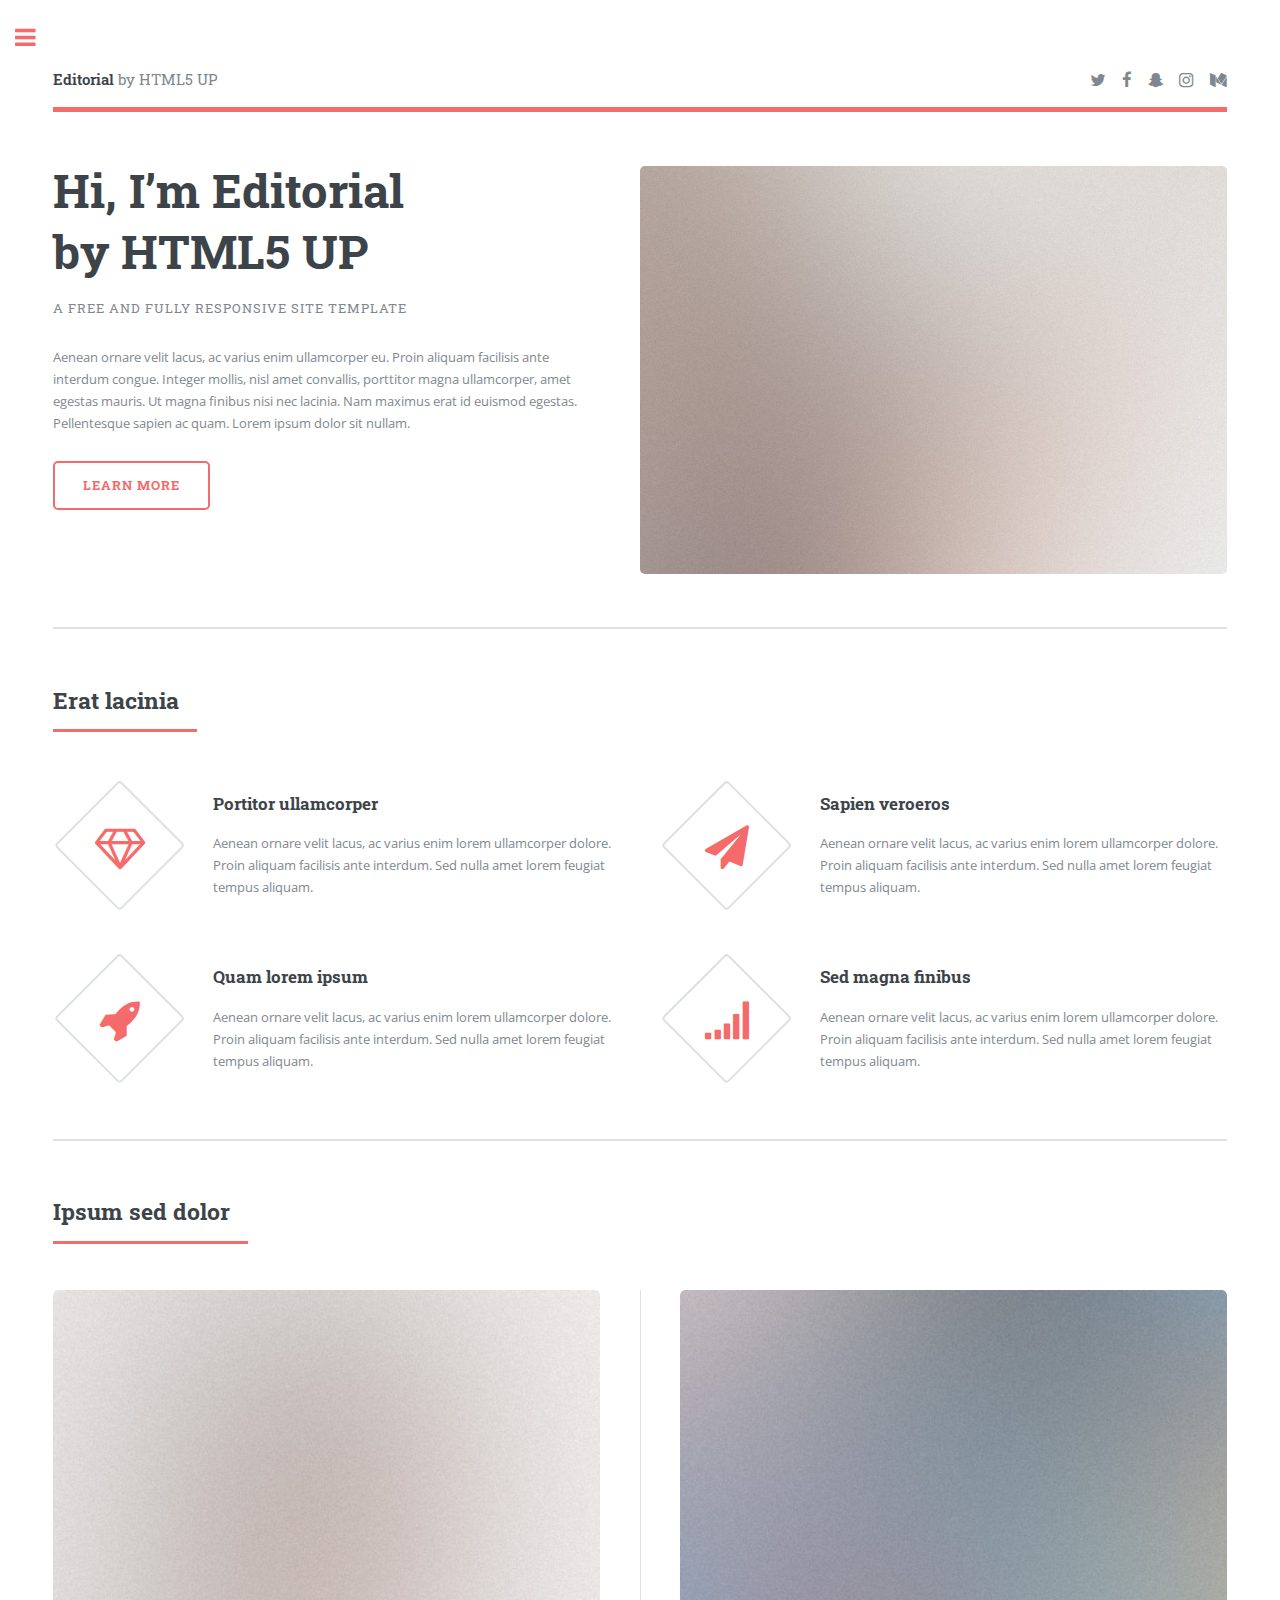
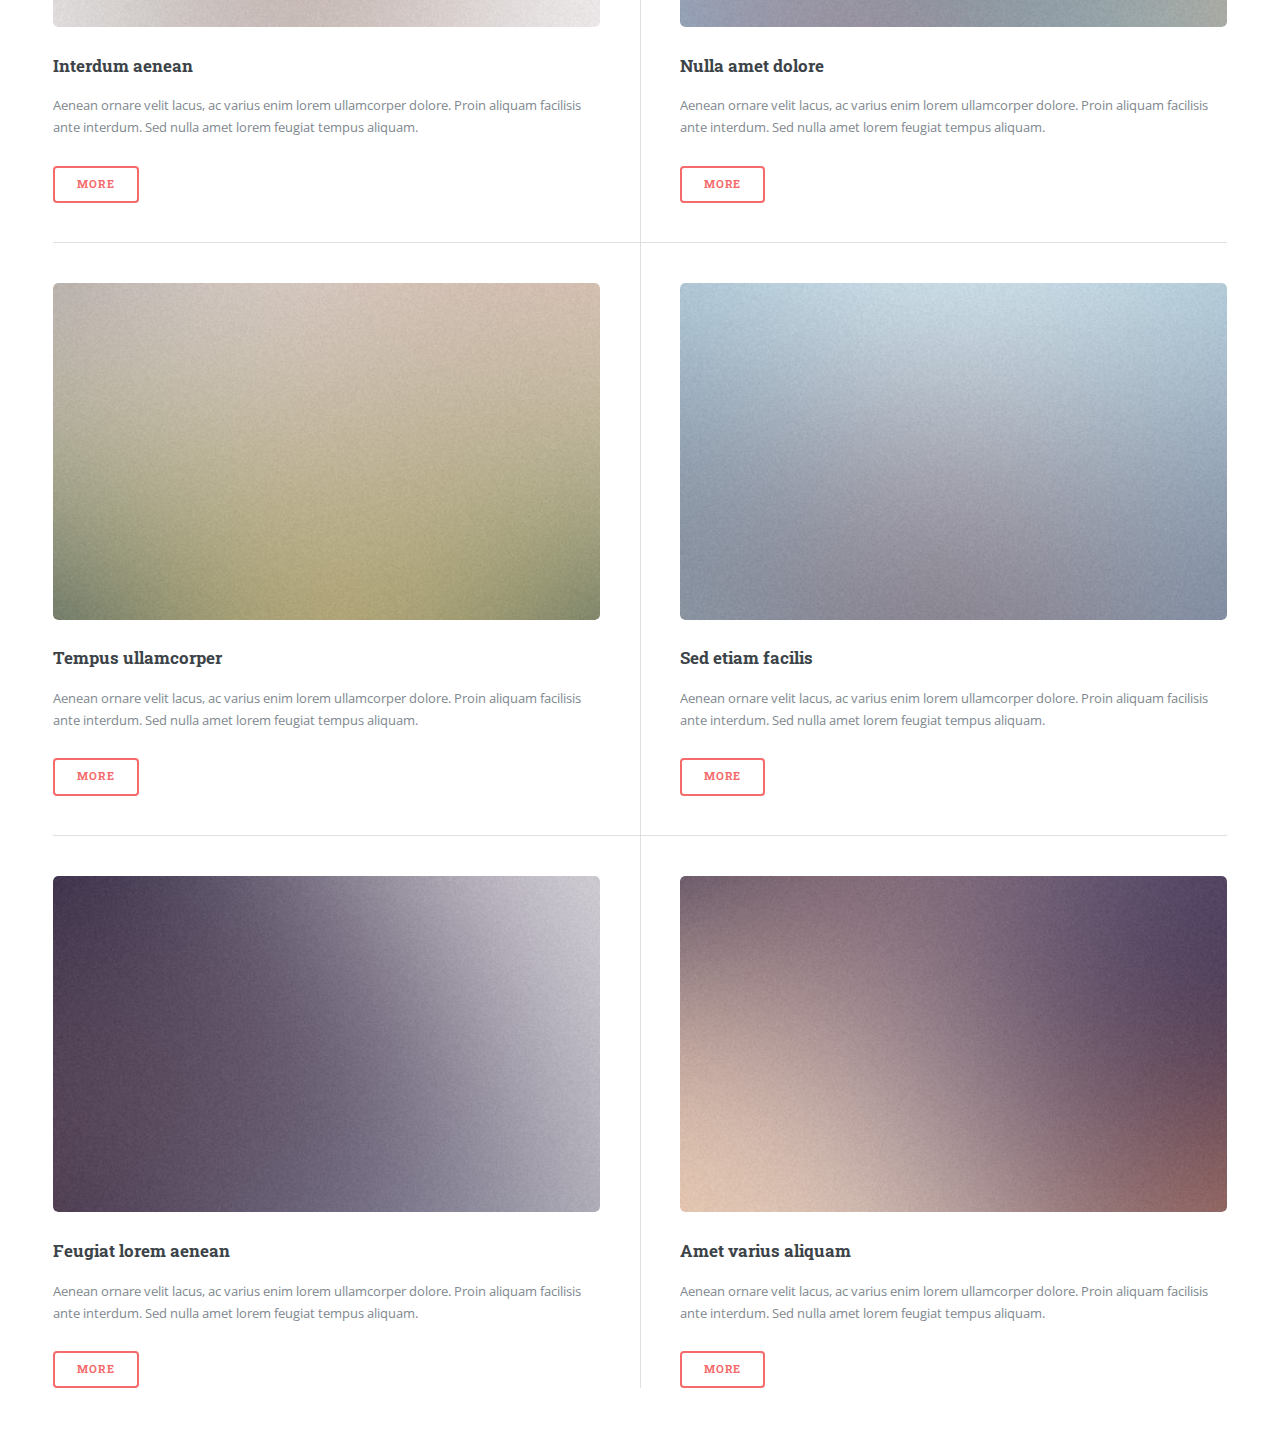
<file: index.html>
<!DOCTYPE HTML>
<!--
	Editorial by HTML5 UP
	html5up.net | @ajlkn
	Free for personal and commercial use under the CCA 3.0 license (html5up.net/license)
-->
<html>
	<head>
		<title>Editorial by HTML5 UP</title>
		<meta charset="utf-8" />
		<meta name="viewport" content="width=device-width, initial-scale=1, user-scalable=no" />
		<!--[if lte IE 8]><script src="assets/js/ie/html5shiv.js"></script><![endif]-->
		<link rel="stylesheet" href="assets/css/main.css" />
		<!--[if lte IE 9]><link rel="stylesheet" href="assets/css/ie9.css" /><![endif]-->
		<!--[if lte IE 8]><link rel="stylesheet" href="assets/css/ie8.css" /><![endif]-->
	</head>
	<body>

		<!-- Wrapper -->
			<div id="wrapper">

				<!-- Main -->
					<div id="main">
						<div class="inner">

							<!-- Header -->
								<header id="header">
									<a href="index.html" class="logo"><strong>Editorial</strong> by HTML5 UP</a>
									<ul class="icons">
										<li><a href="#" class="icon fa-twitter"><span class="label">Twitter</span></a></li>
										<li><a href="#" class="icon fa-facebook"><span class="label">Facebook</span></a></li>
										<li><a href="#" class="icon fa-snapchat-ghost"><span class="label">Snapchat</span></a></li>
										<li><a href="#" class="icon fa-instagram"><span class="label">Instagram</span></a></li>
										<li><a href="#" class="icon fa-medium"><span class="label">Medium</span></a></li>
									</ul>
								</header>

							<!-- Banner -->
								<section id="banner">
									<div class="content">
										<header>
											<h1>Hi, I’m Editorial<br />
											by HTML5 UP</h1>
											<p>A free and fully responsive site template</p>
										</header>
										<p>Aenean ornare velit lacus, ac varius enim ullamcorper eu. Proin aliquam facilisis ante interdum congue. Integer mollis, nisl amet convallis, porttitor magna ullamcorper, amet egestas mauris. Ut magna finibus nisi nec lacinia. Nam maximus erat id euismod egestas. Pellentesque sapien ac quam. Lorem ipsum dolor sit nullam.</p>
										<ul class="actions">
											<li><a href="#" class="button big">Learn More</a></li>
										</ul>
									</div>
									<span class="image object">
										<img src="images/pic10.jpg" alt="" />
									</span>
								</section>

							<!-- Section -->
								<section>
									<header class="major">
										<h2>Erat lacinia</h2>
									</header>
									<div class="features">
										<article>
											<span class="icon fa-diamond"></span>
											<div class="content">
												<h3>Portitor ullamcorper</h3>
												<p>Aenean ornare velit lacus, ac varius enim lorem ullamcorper dolore. Proin aliquam facilisis ante interdum. Sed nulla amet lorem feugiat tempus aliquam.</p>
											</div>
										</article>
										<article>
											<span class="icon fa-paper-plane"></span>
											<div class="content">
												<h3>Sapien veroeros</h3>
												<p>Aenean ornare velit lacus, ac varius enim lorem ullamcorper dolore. Proin aliquam facilisis ante interdum. Sed nulla amet lorem feugiat tempus aliquam.</p>
											</div>
										</article>
										<article>
											<span class="icon fa-rocket"></span>
											<div class="content">
												<h3>Quam lorem ipsum</h3>
												<p>Aenean ornare velit lacus, ac varius enim lorem ullamcorper dolore. Proin aliquam facilisis ante interdum. Sed nulla amet lorem feugiat tempus aliquam.</p>
											</div>
										</article>
										<article>
											<span class="icon fa-signal"></span>
											<div class="content">
												<h3>Sed magna finibus</h3>
												<p>Aenean ornare velit lacus, ac varius enim lorem ullamcorper dolore. Proin aliquam facilisis ante interdum. Sed nulla amet lorem feugiat tempus aliquam.</p>
											</div>
										</article>
									</div>
								</section>

							<!-- Section -->
								<section>
									<header class="major">
										<h2>Ipsum sed dolor</h2>
									</header>
									<div class="posts">
										<article>
											<a href="#" class="image"><img src="images/pic01.jpg" alt="" /></a>
											<h3>Interdum aenean</h3>
											<p>Aenean ornare velit lacus, ac varius enim lorem ullamcorper dolore. Proin aliquam facilisis ante interdum. Sed nulla amet lorem feugiat tempus aliquam.</p>
											<ul class="actions">
												<li><a href="#" class="button">More</a></li>
											</ul>
										</article>
										<article>
											<a href="#" class="image"><img src="images/pic02.jpg" alt="" /></a>
											<h3>Nulla amet dolore</h3>
											<p>Aenean ornare velit lacus, ac varius enim lorem ullamcorper dolore. Proin aliquam facilisis ante interdum. Sed nulla amet lorem feugiat tempus aliquam.</p>
											<ul class="actions">
												<li><a href="#" class="button">More</a></li>
											</ul>
										</article>
										<article>
											<a href="#" class="image"><img src="images/pic03.jpg" alt="" /></a>
											<h3>Tempus ullamcorper</h3>
											<p>Aenean ornare velit lacus, ac varius enim lorem ullamcorper dolore. Proin aliquam facilisis ante interdum. Sed nulla amet lorem feugiat tempus aliquam.</p>
											<ul class="actions">
												<li><a href="#" class="button">More</a></li>
											</ul>
										</article>
										<article>
											<a href="#" class="image"><img src="images/pic04.jpg" alt="" /></a>
											<h3>Sed etiam facilis</h3>
											<p>Aenean ornare velit lacus, ac varius enim lorem ullamcorper dolore. Proin aliquam facilisis ante interdum. Sed nulla amet lorem feugiat tempus aliquam.</p>
											<ul class="actions">
												<li><a href="#" class="button">More</a></li>
											</ul>
										</article>
										<article>
											<a href="#" class="image"><img src="images/pic05.jpg" alt="" /></a>
											<h3>Feugiat lorem aenean</h3>
											<p>Aenean ornare velit lacus, ac varius enim lorem ullamcorper dolore. Proin aliquam facilisis ante interdum. Sed nulla amet lorem feugiat tempus aliquam.</p>
											<ul class="actions">
												<li><a href="#" class="button">More</a></li>
											</ul>
										</article>
										<article>
											<a href="#" class="image"><img src="images/pic06.jpg" alt="" /></a>
											<h3>Amet varius aliquam</h3>
											<p>Aenean ornare velit lacus, ac varius enim lorem ullamcorper dolore. Proin aliquam facilisis ante interdum. Sed nulla amet lorem feugiat tempus aliquam.</p>
											<ul class="actions">
												<li><a href="#" class="button">More</a></li>
											</ul>
										</article>
									</div>
								</section>

						</div>
					</div>

				<!-- Sidebar -->
					<div id="sidebar">
						<div class="inner">

							<!-- Search -->
								<section id="search" class="alt">
									<form method="post" action="#">
										<input type="text" name="query" id="query" placeholder="Search" />
									</form>
								</section>

							<!-- Menu -->
								<nav id="menu">
									<header class="major">
										<h2>Menu</h2>
									</header>
									<ul>
										<li><a href="index.html">Homepage</a></li>
										<li><a href="generic.html">Generic</a></li>
										<li><a href="elements.html">Elements</a></li>
										<li>
											<span class="opener">Submenu</span>
											<ul>
												<li><a href="#">Lorem Dolor</a></li>
												<li><a href="#">Ipsum Adipiscing</a></li>
												<li><a href="#">Tempus Magna</a></li>
												<li><a href="#">Feugiat Veroeros</a></li>
											</ul>
										</li>
										<li><a href="#">Etiam Dolore</a></li>
										<li><a href="#">Adipiscing</a></li>
										<li>
											<span class="opener">Another Submenu</span>
											<ul>
												<li><a href="#">Lorem Dolor</a></li>
												<li><a href="#">Ipsum Adipiscing</a></li>
												<li><a href="#">Tempus Magna</a></li>
												<li><a href="#">Feugiat Veroeros</a></li>
											</ul>
										</li>
										<li><a href="#">Maximus Erat</a></li>
										<li><a href="#">Sapien Mauris</a></li>
										<li><a href="#">Amet Lacinia</a></li>
									</ul>
								</nav>

							<!-- Section -->
								<section>
									<header class="major">
										<h2>Ante interdum</h2>
									</header>
									<div class="mini-posts">
										<article>
											<a href="#" class="image"><img src="images/pic07.jpg" alt="" /></a>
											<p>Aenean ornare velit lacus, ac varius enim lorem ullamcorper dolore aliquam.</p>
										</article>
										<article>
											<a href="#" class="image"><img src="images/pic08.jpg" alt="" /></a>
											<p>Aenean ornare velit lacus, ac varius enim lorem ullamcorper dolore aliquam.</p>
										</article>
										<article>
											<a href="#" class="image"><img src="images/pic09.jpg" alt="" /></a>
											<p>Aenean ornare velit lacus, ac varius enim lorem ullamcorper dolore aliquam.</p>
										</article>
									</div>
									<ul class="actions">
										<li><a href="#" class="button">More</a></li>
									</ul>
								</section>

							<!-- Section -->
								<section>
									<header class="major">
										<h2>Get in touch</h2>
									</header>
									<p>Sed varius enim lorem ullamcorper dolore aliquam aenean ornare velit lacus, ac varius enim lorem ullamcorper dolore. Proin sed aliquam facilisis ante interdum. Sed nulla amet lorem feugiat tempus aliquam.</p>
									<ul class="contact">
										<li class="fa-envelope-o"><a href="#">information@untitled.tld</a></li>
										<li class="fa-phone">(000) 000-0000</li>
										<li class="fa-home">1234 Somewhere Road #8254<br />
										Nashville, TN 00000-0000</li>
									</ul>
								</section>

							<!-- Footer -->
								<footer id="footer">
									<p class="copyright">&copy; Untitled. All rights reserved. Demo Images: <a href="https://unsplash.com">Unsplash</a>. Design: <a href="https://html5up.net">HTML5 UP</a>.</p>
								</footer>

						</div>
					</div>

			</div>

		<!-- Scripts -->
			<script src="assets/js/jquery.min.js"></script>
			<script src="assets/js/skel.min.js"></script>
			<script src="assets/js/util.js"></script>
			<!--[if lte IE 8]><script src="assets/js/ie/respond.min.js"></script><![endif]-->
			<script src="assets/js/main.js"></script>

	</body>
</html>
</file>
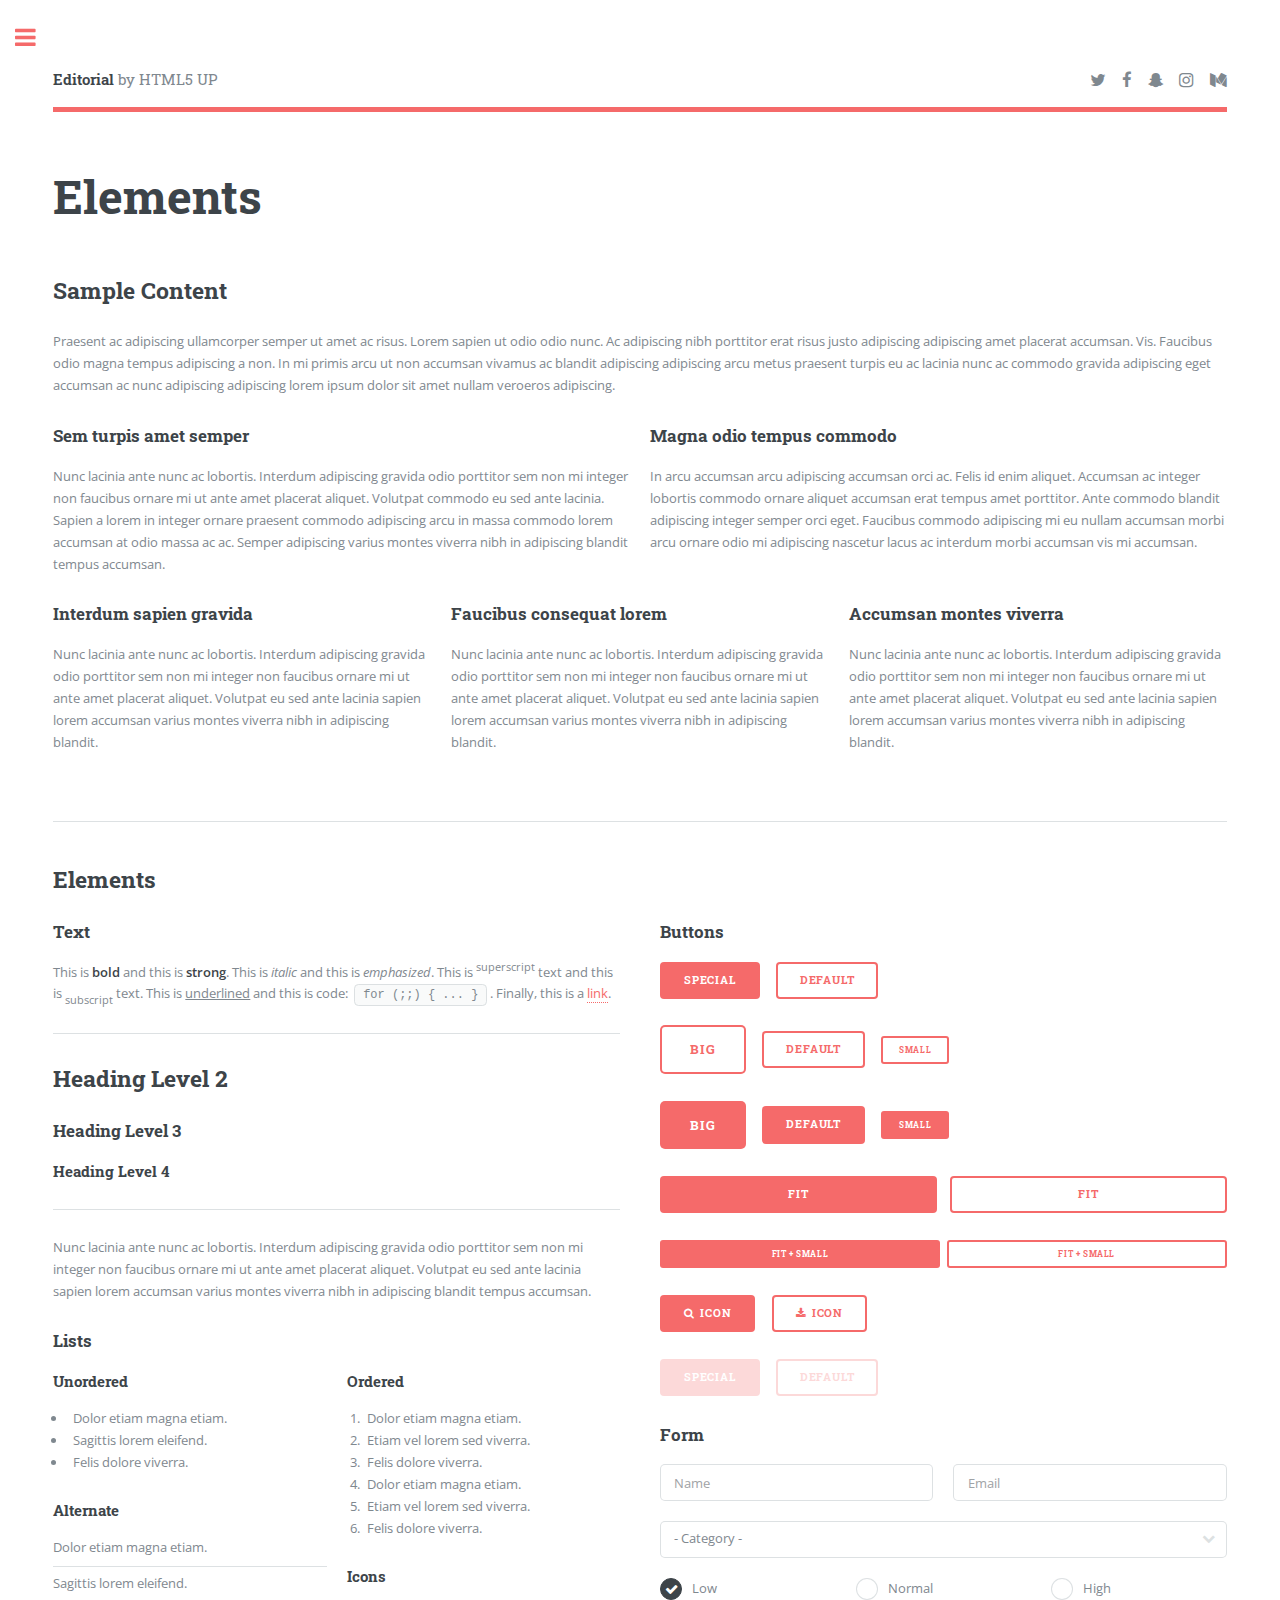
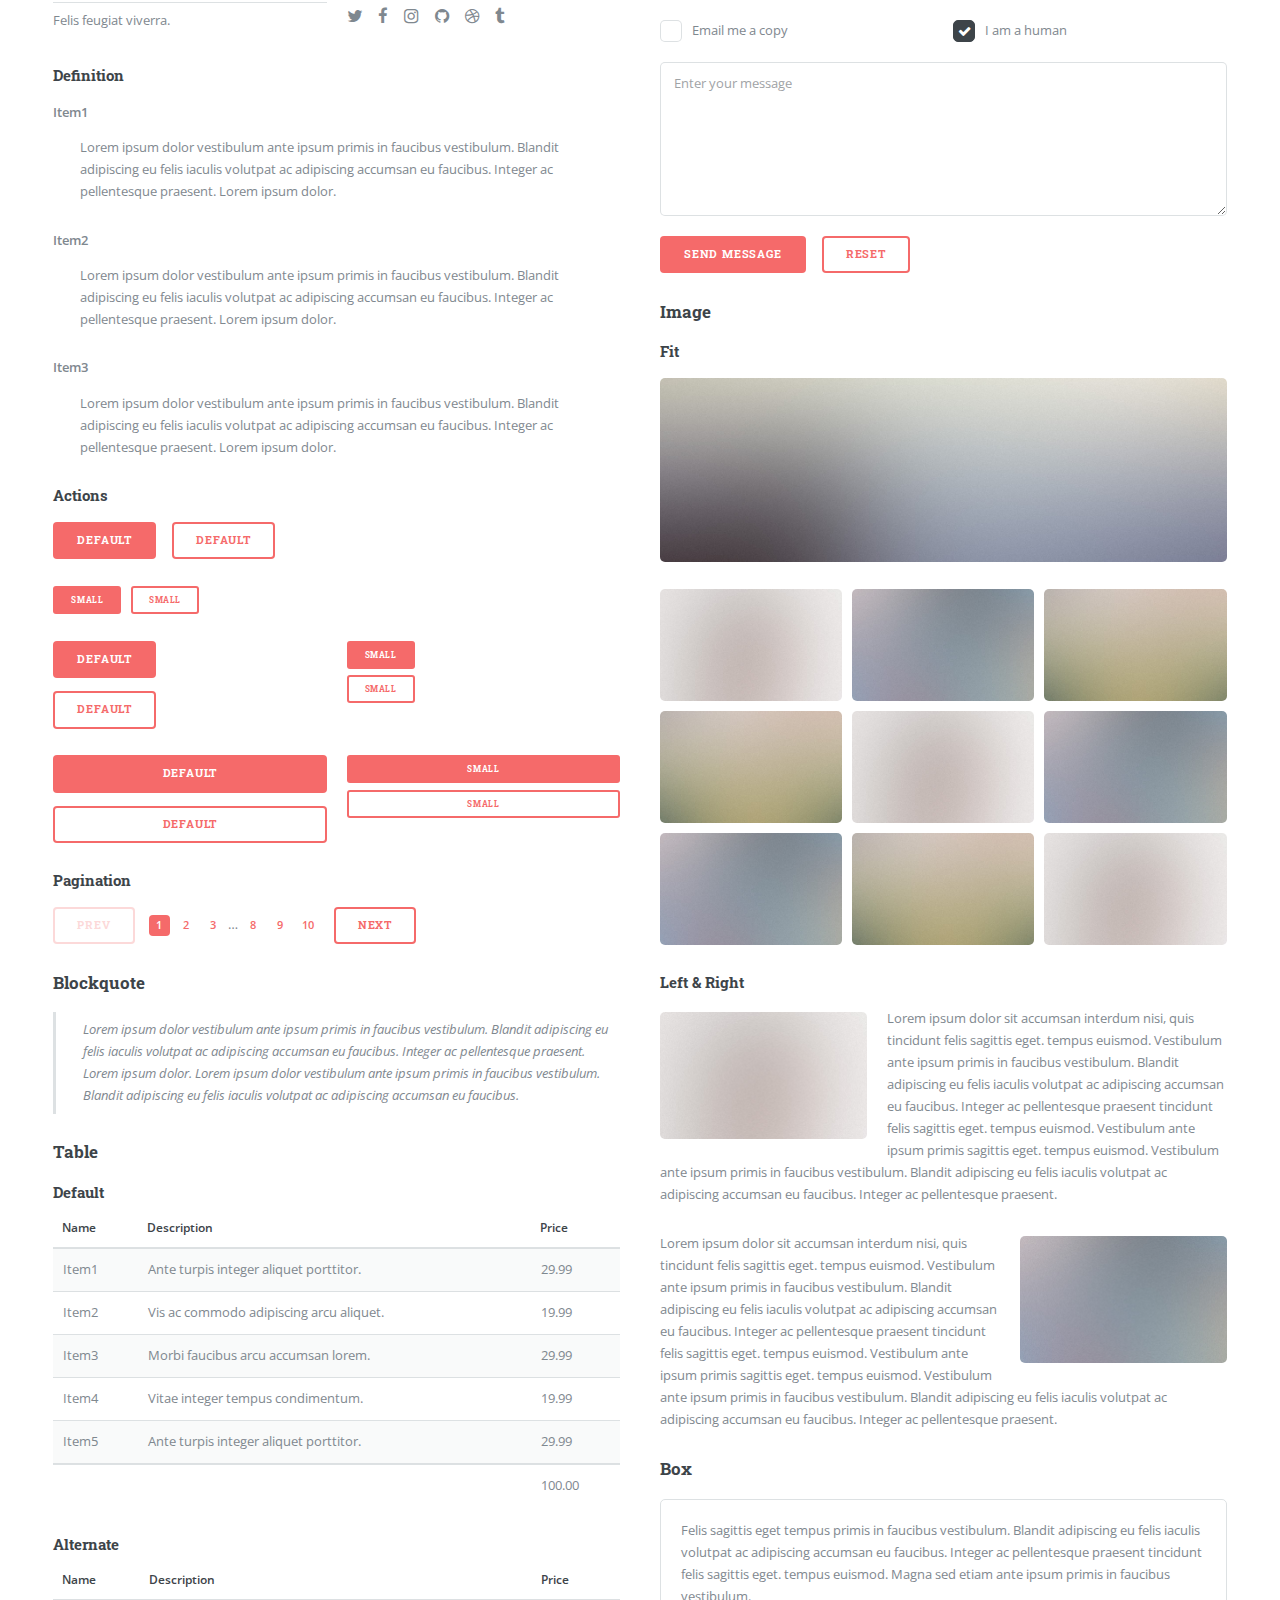
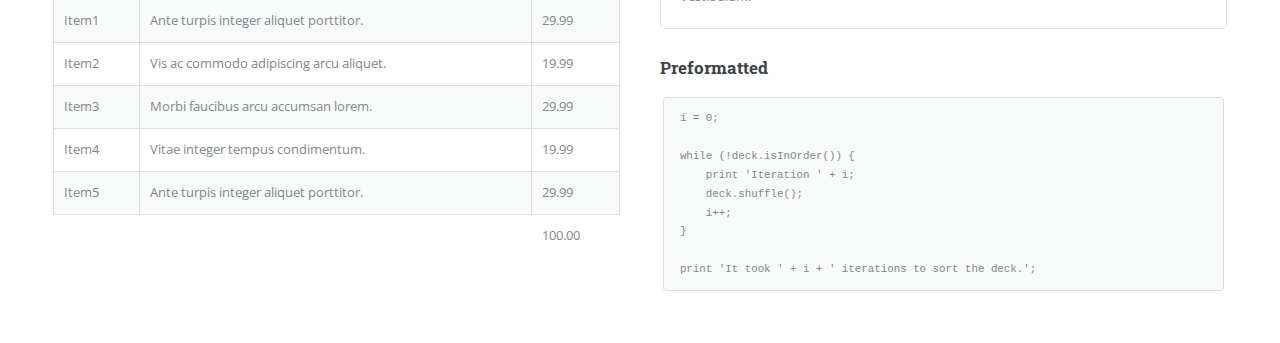
<file: elements.html>
<!DOCTYPE HTML>
<!--
	Editorial by HTML5 UP
	html5up.net | @ajlkn
	Free for personal and commercial use under the CCA 3.0 license (html5up.net/license)
-->
<html>
	<head>
		<title>Elements - Editorial by HTML5 UP</title>
		<meta charset="utf-8" />
		<meta name="viewport" content="width=device-width, initial-scale=1, user-scalable=no" />
		<!--[if lte IE 8]><script src="assets/js/ie/html5shiv.js"></script><![endif]-->
		<link rel="stylesheet" href="assets/css/main.css" />
		<!--[if lte IE 9]><link rel="stylesheet" href="assets/css/ie9.css" /><![endif]-->
		<!--[if lte IE 8]><link rel="stylesheet" href="assets/css/ie8.css" /><![endif]-->
	</head>
	<body>

		<!-- Wrapper -->
			<div id="wrapper">

				<!-- Main -->
					<div id="main">
						<div class="inner">

							<!-- Header -->
								<header id="header">
									<a href="index.html" class="logo"><strong>Editorial</strong> by HTML5 UP</a>
									<ul class="icons">
										<li><a href="#" class="icon fa-twitter"><span class="label">Twitter</span></a></li>
										<li><a href="#" class="icon fa-facebook"><span class="label">Facebook</span></a></li>
										<li><a href="#" class="icon fa-snapchat-ghost"><span class="label">Snapchat</span></a></li>
										<li><a href="#" class="icon fa-instagram"><span class="label">Instagram</span></a></li>
										<li><a href="#" class="icon fa-medium"><span class="label">Medium</span></a></li>
									</ul>
								</header>

							<!-- Content -->
								<section>
									<header class="main">
										<h1>Elements</h1>
									</header>

									<!-- Content -->
										<h2 id="content">Sample Content</h2>
										<p>Praesent ac adipiscing ullamcorper semper ut amet ac risus. Lorem sapien ut odio odio nunc. Ac adipiscing nibh porttitor erat risus justo adipiscing adipiscing amet placerat accumsan. Vis. Faucibus odio magna tempus adipiscing a non. In mi primis arcu ut non accumsan vivamus ac blandit adipiscing adipiscing arcu metus praesent turpis eu ac lacinia nunc ac commodo gravida adipiscing eget accumsan ac nunc adipiscing adipiscing lorem ipsum dolor sit amet nullam veroeros adipiscing.</p>
										<div class="row">
											<div class="6u 12u$(small)">
												<h3>Sem turpis amet semper</h3>
												<p>Nunc lacinia ante nunc ac lobortis. Interdum adipiscing gravida odio porttitor sem non mi integer non faucibus ornare mi ut ante amet placerat aliquet. Volutpat commodo eu sed ante lacinia. Sapien a lorem in integer ornare praesent commodo adipiscing arcu in massa commodo lorem accumsan at odio massa ac ac. Semper adipiscing varius montes viverra nibh in adipiscing blandit tempus accumsan.</p>
											</div>
											<div class="6u$ 12u$(small)">
												<h3>Magna odio tempus commodo</h3>
												<p>In arcu accumsan arcu adipiscing accumsan orci ac. Felis id enim aliquet. Accumsan ac integer lobortis commodo ornare aliquet accumsan erat tempus amet porttitor. Ante commodo blandit adipiscing integer semper orci eget. Faucibus commodo adipiscing mi eu nullam accumsan morbi arcu ornare odio mi adipiscing nascetur lacus ac interdum morbi accumsan vis mi accumsan.</p>
											</div>
											<!-- Break -->
											<div class="4u 12u$(medium)">
												<h3>Interdum sapien gravida</h3>
												<p>Nunc lacinia ante nunc ac lobortis. Interdum adipiscing gravida odio porttitor sem non mi integer non faucibus ornare mi ut ante amet placerat aliquet. Volutpat eu sed ante lacinia sapien lorem accumsan varius montes viverra nibh in adipiscing blandit.</p>
											</div>
											<div class="4u 12u$(medium)">
												<h3>Faucibus consequat lorem</h3>
												<p>Nunc lacinia ante nunc ac lobortis. Interdum adipiscing gravida odio porttitor sem non mi integer non faucibus ornare mi ut ante amet placerat aliquet. Volutpat eu sed ante lacinia sapien lorem accumsan varius montes viverra nibh in adipiscing blandit.</p>
											</div>
											<div class="4u$ 12u$(medium)">
												<h3>Accumsan montes viverra</h3>
												<p>Nunc lacinia ante nunc ac lobortis. Interdum adipiscing gravida odio porttitor sem non mi integer non faucibus ornare mi ut ante amet placerat aliquet. Volutpat eu sed ante lacinia sapien lorem accumsan varius montes viverra nibh in adipiscing blandit.</p>
											</div>
										</div>

									<hr class="major" />

									<!-- Elements -->
										<h2 id="elements">Elements</h2>
										<div class="row 200%">
											<div class="6u 12u$(medium)">

												<!-- Text stuff -->
													<h3>Text</h3>
													<p>This is <b>bold</b> and this is <strong>strong</strong>. This is <i>italic</i> and this is <em>emphasized</em>.
													This is <sup>superscript</sup> text and this is <sub>subscript</sub> text.
													This is <u>underlined</u> and this is code: <code>for (;;) { ... }</code>.
													Finally, this is a <a href="#">link</a>.</p>
													<hr />
													<h2>Heading Level 2</h2>
													<h3>Heading Level 3</h3>
													<h4>Heading Level 4</h4>
													<hr />
													<p>Nunc lacinia ante nunc ac lobortis. Interdum adipiscing gravida odio porttitor sem non mi integer non faucibus ornare mi ut ante amet placerat aliquet. Volutpat eu sed ante lacinia sapien lorem accumsan varius montes viverra nibh in adipiscing blandit tempus accumsan.</p>

												<!-- Lists -->
													<h3>Lists</h3>
													<div class="row">
														<div class="6u 12u$(small)">

															<h4>Unordered</h4>
															<ul>
																<li>Dolor etiam magna etiam.</li>
																<li>Sagittis lorem eleifend.</li>
																<li>Felis dolore viverra.</li>
															</ul>

															<h4>Alternate</h4>
															<ul class="alt">
																<li>Dolor etiam magna etiam.</li>
																<li>Sagittis lorem eleifend.</li>
																<li>Felis feugiat viverra.</li>
															</ul>

														</div>
														<div class="6u$ 12u$(small)">

															<h4>Ordered</h4>
															<ol>
																<li>Dolor etiam magna etiam.</li>
																<li>Etiam vel lorem sed viverra.</li>
																<li>Felis dolore viverra.</li>
																<li>Dolor etiam magna etiam.</li>
																<li>Etiam vel lorem sed viverra.</li>
																<li>Felis dolore viverra.</li>
															</ol>

															<h4>Icons</h4>
															<ul class="icons">
																<li><a href="#" class="icon fa-twitter"><span class="label">Twitter</span></a></li>
																<li><a href="#" class="icon fa-facebook"><span class="label">Facebook</span></a></li>
																<li><a href="#" class="icon fa-instagram"><span class="label">Instagram</span></a></li>
																<li><a href="#" class="icon fa-github"><span class="label">Github</span></a></li>
																<li><a href="#" class="icon fa-dribbble"><span class="label">Dribbble</span></a></li>
																<li><a href="#" class="icon fa-tumblr"><span class="label">Tumblr</span></a></li>
															</ul>

														</div>
													</div>
													<h4>Definition</h4>
													<dl>
														<dt>Item1</dt>
														<dd>
															<p>Lorem ipsum dolor vestibulum ante ipsum primis in faucibus vestibulum. Blandit adipiscing eu felis iaculis volutpat ac adipiscing accumsan eu faucibus. Integer ac pellentesque praesent. Lorem ipsum dolor.</p>
														</dd>
														<dt>Item2</dt>
														<dd>
															<p>Lorem ipsum dolor vestibulum ante ipsum primis in faucibus vestibulum. Blandit adipiscing eu felis iaculis volutpat ac adipiscing accumsan eu faucibus. Integer ac pellentesque praesent. Lorem ipsum dolor.</p>
														</dd>
														<dt>Item3</dt>
														<dd>
															<p>Lorem ipsum dolor vestibulum ante ipsum primis in faucibus vestibulum. Blandit adipiscing eu felis iaculis volutpat ac adipiscing accumsan eu faucibus. Integer ac pellentesque praesent. Lorem ipsum dolor.</p>
														</dd>
													</dl>

													<h4>Actions</h4>
													<ul class="actions">
														<li><a href="#" class="button special">Default</a></li>
														<li><a href="#" class="button">Default</a></li>
													</ul>
													<ul class="actions small">
														<li><a href="#" class="button special small">Small</a></li>
														<li><a href="#" class="button small">Small</a></li>
													</ul>
													<div class="row">
														<div class="6u 12u$(small)">
															<ul class="actions vertical">
																<li><a href="#" class="button special">Default</a></li>
																<li><a href="#" class="button">Default</a></li>
															</ul>
														</div>
														<div class="6u$ 12u$(small)">
															<ul class="actions vertical small">
																<li><a href="#" class="button special small">Small</a></li>
																<li><a href="#" class="button small">Small</a></li>
															</ul>
														</div>
														<div class="6u 12u$(small)">
															<ul class="actions vertical">
																<li><a href="#" class="button special fit">Default</a></li>
																<li><a href="#" class="button fit">Default</a></li>
															</ul>
														</div>
														<div class="6u$ 12u$(small)">
															<ul class="actions vertical small">
																<li><a href="#" class="button special small fit">Small</a></li>
																<li><a href="#" class="button small fit">Small</a></li>
															</ul>
														</div>
													</div>

													<h4>Pagination</h4>
													<ul class="pagination">
														<li><span class="button disabled">Prev</span></li>
														<li><a href="#" class="page active">1</a></li>
														<li><a href="#" class="page">2</a></li>
														<li><a href="#" class="page">3</a></li>
														<li><span>&hellip;</span></li>
														<li><a href="#" class="page">8</a></li>
														<li><a href="#" class="page">9</a></li>
														<li><a href="#" class="page">10</a></li>
														<li><a href="#" class="button">Next</a></li>
													</ul>

												<!-- Blockquote -->
													<h3>Blockquote</h3>
													<blockquote>Lorem ipsum dolor vestibulum ante ipsum primis in faucibus vestibulum. Blandit adipiscing eu felis iaculis volutpat ac adipiscing accumsan eu faucibus. Integer ac pellentesque praesent. Lorem ipsum dolor. Lorem ipsum dolor vestibulum ante ipsum primis in faucibus vestibulum. Blandit adipiscing eu felis iaculis volutpat ac adipiscing accumsan eu faucibus.</blockquote>

												<!-- Table -->
													<h3>Table</h3>

													<h4>Default</h4>
													<div class="table-wrapper">
														<table>
															<thead>
																<tr>
																	<th>Name</th>
																	<th>Description</th>
																	<th>Price</th>
																</tr>
															</thead>
															<tbody>
																<tr>
																	<td>Item1</td>
																	<td>Ante turpis integer aliquet porttitor.</td>
																	<td>29.99</td>
																</tr>
																<tr>
																	<td>Item2</td>
																	<td>Vis ac commodo adipiscing arcu aliquet.</td>
																	<td>19.99</td>
																</tr>
																<tr>
																	<td>Item3</td>
																	<td> Morbi faucibus arcu accumsan lorem.</td>
																	<td>29.99</td>
																</tr>
																<tr>
																	<td>Item4</td>
																	<td>Vitae integer tempus condimentum.</td>
																	<td>19.99</td>
																</tr>
																<tr>
																	<td>Item5</td>
																	<td>Ante turpis integer aliquet porttitor.</td>
																	<td>29.99</td>
																</tr>
															</tbody>
															<tfoot>
																<tr>
																	<td colspan="2"></td>
																	<td>100.00</td>
																</tr>
															</tfoot>
														</table>
													</div>

													<h4>Alternate</h4>
													<div class="table-wrapper">
														<table class="alt">
															<thead>
																<tr>
																	<th>Name</th>
																	<th>Description</th>
																	<th>Price</th>
																</tr>
															</thead>
															<tbody>
																<tr>
																	<td>Item1</td>
																	<td>Ante turpis integer aliquet porttitor.</td>
																	<td>29.99</td>
																</tr>
																<tr>
																	<td>Item2</td>
																	<td>Vis ac commodo adipiscing arcu aliquet.</td>
																	<td>19.99</td>
																</tr>
																<tr>
																	<td>Item3</td>
																	<td> Morbi faucibus arcu accumsan lorem.</td>
																	<td>29.99</td>
																</tr>
																<tr>
																	<td>Item4</td>
																	<td>Vitae integer tempus condimentum.</td>
																	<td>19.99</td>
																</tr>
																<tr>
																	<td>Item5</td>
																	<td>Ante turpis integer aliquet porttitor.</td>
																	<td>29.99</td>
																</tr>
															</tbody>
															<tfoot>
																<tr>
																	<td colspan="2"></td>
																	<td>100.00</td>
																</tr>
															</tfoot>
														</table>
													</div>

											</div>
											<div class="6u$ 12u$(medium)">

												<!-- Buttons -->
													<h3>Buttons</h3>
													<ul class="actions">
														<li><a href="#" class="button special">Special</a></li>
														<li><a href="#" class="button">Default</a></li>
													</ul>
													<ul class="actions">
														<li><a href="#" class="button big">Big</a></li>
														<li><a href="#" class="button">Default</a></li>
														<li><a href="#" class="button small">Small</a></li>
													</ul>
													<ul class="actions">
														<li><a href="#" class="button special big">Big</a></li>
														<li><a href="#" class="button special">Default</a></li>
														<li><a href="#" class="button special small">Small</a></li>
													</ul>
													<ul class="actions fit">
														<li><a href="#" class="button special fit">Fit</a></li>
														<li><a href="#" class="button fit">Fit</a></li>
													</ul>
													<ul class="actions fit small">
														<li><a href="#" class="button special fit small">Fit + Small</a></li>
														<li><a href="#" class="button fit small">Fit + Small</a></li>
													</ul>
													<ul class="actions">
														<li><a href="#" class="button special icon fa-search">Icon</a></li>
														<li><a href="#" class="button icon fa-download">Icon</a></li>
													</ul>
													<ul class="actions">
														<li><span class="button special disabled">Special</span></li>
														<li><span class="button disabled">Default</span></li>
													</ul>

												<!-- Form -->
													<h3>Form</h3>

													<form method="post" action="#">
														<div class="row uniform">
															<div class="6u 12u$(xsmall)">
																<input type="text" name="demo-name" id="demo-name" value="" placeholder="Name" />
															</div>
															<div class="6u$ 12u$(xsmall)">
																<input type="email" name="demo-email" id="demo-email" value="" placeholder="Email" />
															</div>
															<!-- Break -->
															<div class="12u$">
																<div class="select-wrapper">
																	<select name="demo-category" id="demo-category">
																		<option value="">- Category -</option>
																		<option value="1">Manufacturing</option>
																		<option value="1">Shipping</option>
																		<option value="1">Administration</option>
																		<option value="1">Human Resources</option>
																	</select>
																</div>
															</div>
															<!-- Break -->
															<div class="4u 12u$(small)">
																<input type="radio" id="demo-priority-low" name="demo-priority" checked>
																<label for="demo-priority-low">Low</label>
															</div>
															<div class="4u 12u$(small)">
																<input type="radio" id="demo-priority-normal" name="demo-priority">
																<label for="demo-priority-normal">Normal</label>
															</div>
															<div class="4u$ 12u$(small)">
																<input type="radio" id="demo-priority-high" name="demo-priority">
																<label for="demo-priority-high">High</label>
															</div>
															<!-- Break -->
															<div class="6u 12u$(small)">
																<input type="checkbox" id="demo-copy" name="demo-copy">
																<label for="demo-copy">Email me a copy</label>
															</div>
															<div class="6u$ 12u$(small)">
																<input type="checkbox" id="demo-human" name="demo-human" checked>
																<label for="demo-human">I am a human</label>
															</div>
															<!-- Break -->
															<div class="12u$">
																<textarea name="demo-message" id="demo-message" placeholder="Enter your message" rows="6"></textarea>
															</div>
															<!-- Break -->
															<div class="12u$">
																<ul class="actions">
																	<li><input type="submit" value="Send Message" class="special" /></li>
																	<li><input type="reset" value="Reset" /></li>
																</ul>
															</div>
														</div>
													</form>

												<!-- Image -->
													<h3>Image</h3>

													<h4>Fit</h4>
													<span class="image fit"><img src="images/pic11.jpg" alt="" /></span>
													<div class="box alt">
														<div class="row 50% uniform">
															<div class="4u"><span class="image fit"><img src="images/pic01.jpg" alt="" /></span></div>
															<div class="4u"><span class="image fit"><img src="images/pic02.jpg" alt="" /></span></div>
															<div class="4u$"><span class="image fit"><img src="images/pic03.jpg" alt="" /></span></div>
															<!-- Break -->
															<div class="4u"><span class="image fit"><img src="images/pic03.jpg" alt="" /></span></div>
															<div class="4u"><span class="image fit"><img src="images/pic01.jpg" alt="" /></span></div>
															<div class="4u$"><span class="image fit"><img src="images/pic02.jpg" alt="" /></span></div>
															<!-- Break -->
															<div class="4u"><span class="image fit"><img src="images/pic02.jpg" alt="" /></span></div>
															<div class="4u"><span class="image fit"><img src="images/pic03.jpg" alt="" /></span></div>
															<div class="4u$"><span class="image fit"><img src="images/pic01.jpg" alt="" /></span></div>
														</div>
													</div>

													<h4>Left &amp; Right</h4>
													<p><span class="image left"><img src="images/pic01.jpg" alt="" /></span>Lorem ipsum dolor sit accumsan interdum nisi, quis tincidunt felis sagittis eget. tempus euismod. Vestibulum ante ipsum primis in faucibus vestibulum. Blandit adipiscing eu felis iaculis volutpat ac adipiscing accumsan eu faucibus. Integer ac pellentesque praesent tincidunt felis sagittis eget. tempus euismod. Vestibulum ante ipsum primis sagittis eget. tempus euismod. Vestibulum ante ipsum primis in faucibus vestibulum. Blandit adipiscing eu felis iaculis volutpat ac adipiscing accumsan eu faucibus. Integer ac pellentesque praesent.</p>
													<p><span class="image right"><img src="images/pic02.jpg" alt="" /></span>Lorem ipsum dolor sit accumsan interdum nisi, quis tincidunt felis sagittis eget. tempus euismod. Vestibulum ante ipsum primis in faucibus vestibulum. Blandit adipiscing eu felis iaculis volutpat ac adipiscing accumsan eu faucibus. Integer ac pellentesque praesent tincidunt felis sagittis eget. tempus euismod. Vestibulum ante ipsum primis sagittis eget. tempus euismod. Vestibulum ante ipsum primis in faucibus vestibulum. Blandit adipiscing eu felis iaculis volutpat ac adipiscing accumsan eu faucibus. Integer ac pellentesque praesent.</p>

												<!-- Box -->
													<h3>Box</h3>
													<div class="box">
														<p>Felis sagittis eget tempus primis in faucibus vestibulum. Blandit adipiscing eu felis iaculis volutpat ac adipiscing accumsan eu faucibus. Integer ac pellentesque praesent tincidunt felis sagittis eget. tempus euismod. Magna sed etiam ante ipsum primis in faucibus vestibulum.</p>
													</div>

												<!-- Preformatted Code -->
													<h3>Preformatted</h3>
													<pre><code>i = 0;

while (!deck.isInOrder()) {
    print 'Iteration ' + i;
    deck.shuffle();
    i++;
}

print 'It took ' + i + ' iterations to sort the deck.';
</code></pre>

											</div>
										</div>

								</section>

						</div>
					</div>

				<!-- Sidebar -->
					<div id="sidebar">
						<div class="inner">

							<!-- Search -->
								<section id="search" class="alt">
									<form method="post" action="#">
										<input type="text" name="query" id="query" placeholder="Search" />
									</form>
								</section>

							<!-- Menu -->
								<nav id="menu">
									<header class="major">
										<h2>Menu</h2>
									</header>
									<ul>
										<li><a href="index.html">Homepage</a></li>
										<li><a href="generic.html">Generic</a></li>
										<li><a href="elements.html">Elements</a></li>
										<li>
											<span class="opener">Submenu</span>
											<ul>
												<li><a href="#">Lorem Dolor</a></li>
												<li><a href="#">Ipsum Adipiscing</a></li>
												<li><a href="#">Tempus Magna</a></li>
												<li><a href="#">Feugiat Veroeros</a></li>
											</ul>
										</li>
										<li><a href="#">Etiam Dolore</a></li>
										<li><a href="#">Adipiscing</a></li>
										<li>
											<span class="opener">Another Submenu</span>
											<ul>
												<li><a href="#">Lorem Dolor</a></li>
												<li><a href="#">Ipsum Adipiscing</a></li>
												<li><a href="#">Tempus Magna</a></li>
												<li><a href="#">Feugiat Veroeros</a></li>
											</ul>
										</li>
										<li><a href="#">Maximus Erat</a></li>
										<li><a href="#">Sapien Mauris</a></li>
										<li><a href="#">Amet Lacinia</a></li>
									</ul>
								</nav>

							<!-- Section -->
								<section>
									<header class="major">
										<h2>Ante interdum</h2>
									</header>
									<div class="mini-posts">
										<article>
											<a href="#" class="image"><img src="images/pic07.jpg" alt="" /></a>
											<p>Aenean ornare velit lacus, ac varius enim lorem ullamcorper dolore aliquam.</p>
										</article>
										<article>
											<a href="#" class="image"><img src="images/pic08.jpg" alt="" /></a>
											<p>Aenean ornare velit lacus, ac varius enim lorem ullamcorper dolore aliquam.</p>
										</article>
										<article>
											<a href="#" class="image"><img src="images/pic09.jpg" alt="" /></a>
											<p>Aenean ornare velit lacus, ac varius enim lorem ullamcorper dolore aliquam.</p>
										</article>
									</div>
									<ul class="actions">
										<li><a href="#" class="button">More</a></li>
									</ul>
								</section>

							<!-- Section -->
								<section>
									<header class="major">
										<h2>Get in touch</h2>
									</header>
									<p>Sed varius enim lorem ullamcorper dolore aliquam aenean ornare velit lacus, ac varius enim lorem ullamcorper dolore. Proin sed aliquam facilisis ante interdum. Sed nulla amet lorem feugiat tempus aliquam.</p>
									<ul class="contact">
										<li class="fa-envelope-o"><a href="#">information@untitled.tld</a></li>
										<li class="fa-phone">(000) 000-0000</li>
										<li class="fa-home">1234 Somewhere Road #8254<br />
										Nashville, TN 00000-0000</li>
									</ul>
								</section>

							<!-- Footer -->
								<footer id="footer">
									<p class="copyright">&copy; Untitled. All rights reserved. Demo Images: <a href="https://unsplash.com">Unsplash</a>. Design: <a href="https://html5up.net">HTML5 UP</a>.</p>
								</footer>

						</div>
					</div>

			</div>

		<!-- Scripts -->
			<script src="assets/js/jquery.min.js"></script>
			<script src="assets/js/skel.min.js"></script>
			<script src="assets/js/util.js"></script>
			<!--[if lte IE 8]><script src="assets/js/ie/respond.min.js"></script><![endif]-->
			<script src="assets/js/main.js"></script>

	</body>
</html>
</file>
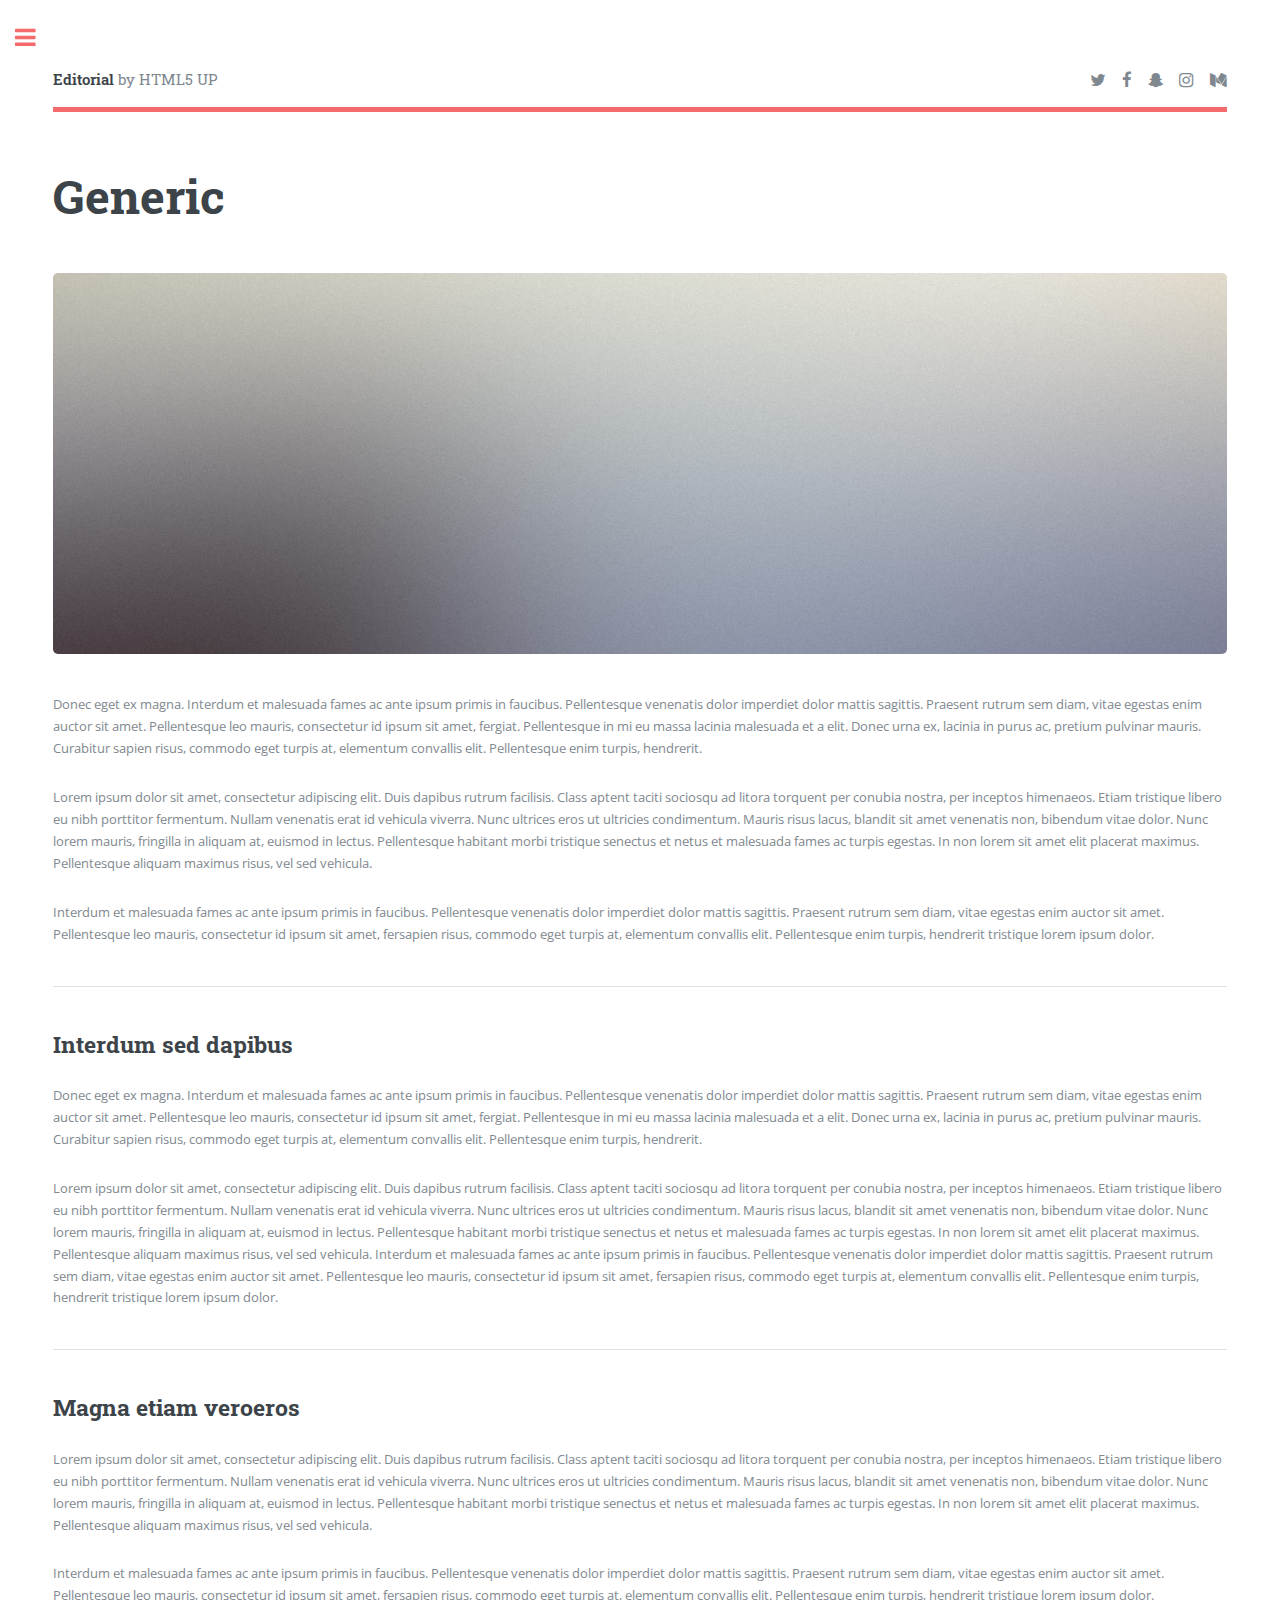
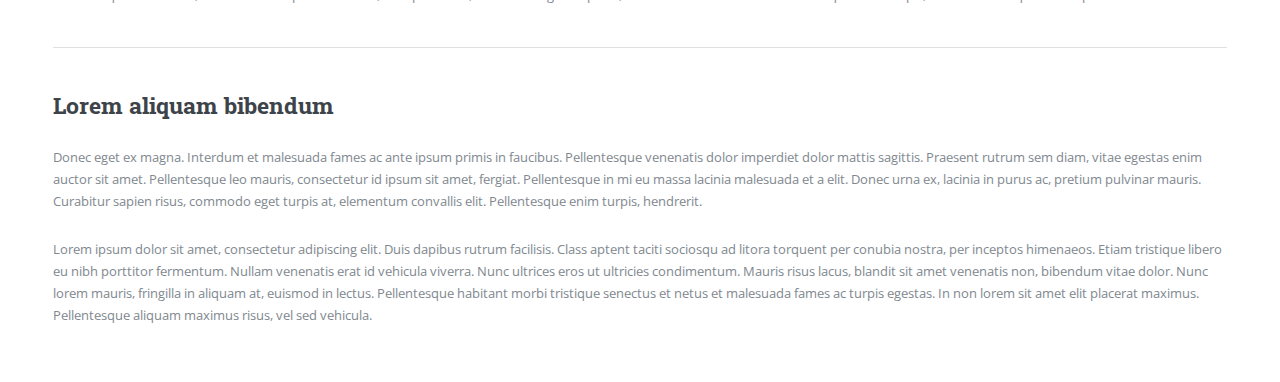
<file: generic.html>
<!DOCTYPE HTML>
<!--
	Editorial by HTML5 UP
	html5up.net | @ajlkn
	Free for personal and commercial use under the CCA 3.0 license (html5up.net/license)
-->
<html>
	<head>
		<title>Generic - Editorial by HTML5 UP</title>
		<meta charset="utf-8" />
		<meta name="viewport" content="width=device-width, initial-scale=1, user-scalable=no" />
		<!--[if lte IE 8]><script src="assets/js/ie/html5shiv.js"></script><![endif]-->
		<link rel="stylesheet" href="assets/css/main.css" />
		<!--[if lte IE 9]><link rel="stylesheet" href="assets/css/ie9.css" /><![endif]-->
		<!--[if lte IE 8]><link rel="stylesheet" href="assets/css/ie8.css" /><![endif]-->
	</head>
	<body>

		<!-- Wrapper -->
			<div id="wrapper">

				<!-- Main -->
					<div id="main">
						<div class="inner">

							<!-- Header -->
								<header id="header">
									<a href="index.html" class="logo"><strong>Editorial</strong> by HTML5 UP</a>
									<ul class="icons">
										<li><a href="#" class="icon fa-twitter"><span class="label">Twitter</span></a></li>
										<li><a href="#" class="icon fa-facebook"><span class="label">Facebook</span></a></li>
										<li><a href="#" class="icon fa-snapchat-ghost"><span class="label">Snapchat</span></a></li>
										<li><a href="#" class="icon fa-instagram"><span class="label">Instagram</span></a></li>
										<li><a href="#" class="icon fa-medium"><span class="label">Medium</span></a></li>
									</ul>
								</header>

							<!-- Content -->
								<section>
									<header class="main">
										<h1>Generic</h1>
									</header>

									<span class="image main"><img src="images/pic11.jpg" alt="" /></span>

									<p>Donec eget ex magna. Interdum et malesuada fames ac ante ipsum primis in faucibus. Pellentesque venenatis dolor imperdiet dolor mattis sagittis. Praesent rutrum sem diam, vitae egestas enim auctor sit amet. Pellentesque leo mauris, consectetur id ipsum sit amet, fergiat. Pellentesque in mi eu massa lacinia malesuada et a elit. Donec urna ex, lacinia in purus ac, pretium pulvinar mauris. Curabitur sapien risus, commodo eget turpis at, elementum convallis elit. Pellentesque enim turpis, hendrerit.</p>
									<p>Lorem ipsum dolor sit amet, consectetur adipiscing elit. Duis dapibus rutrum facilisis. Class aptent taciti sociosqu ad litora torquent per conubia nostra, per inceptos himenaeos. Etiam tristique libero eu nibh porttitor fermentum. Nullam venenatis erat id vehicula viverra. Nunc ultrices eros ut ultricies condimentum. Mauris risus lacus, blandit sit amet venenatis non, bibendum vitae dolor. Nunc lorem mauris, fringilla in aliquam at, euismod in lectus. Pellentesque habitant morbi tristique senectus et netus et malesuada fames ac turpis egestas. In non lorem sit amet elit placerat maximus. Pellentesque aliquam maximus risus, vel sed vehicula.</p>
									<p>Interdum et malesuada fames ac ante ipsum primis in faucibus. Pellentesque venenatis dolor imperdiet dolor mattis sagittis. Praesent rutrum sem diam, vitae egestas enim auctor sit amet. Pellentesque leo mauris, consectetur id ipsum sit amet, fersapien risus, commodo eget turpis at, elementum convallis elit. Pellentesque enim turpis, hendrerit tristique lorem ipsum dolor.</p>

									<hr class="major" />

									<h2>Interdum sed dapibus</h2>
									<p>Donec eget ex magna. Interdum et malesuada fames ac ante ipsum primis in faucibus. Pellentesque venenatis dolor imperdiet dolor mattis sagittis. Praesent rutrum sem diam, vitae egestas enim auctor sit amet. Pellentesque leo mauris, consectetur id ipsum sit amet, fergiat. Pellentesque in mi eu massa lacinia malesuada et a elit. Donec urna ex, lacinia in purus ac, pretium pulvinar mauris. Curabitur sapien risus, commodo eget turpis at, elementum convallis elit. Pellentesque enim turpis, hendrerit.</p>
									<p>Lorem ipsum dolor sit amet, consectetur adipiscing elit. Duis dapibus rutrum facilisis. Class aptent taciti sociosqu ad litora torquent per conubia nostra, per inceptos himenaeos. Etiam tristique libero eu nibh porttitor fermentum. Nullam venenatis erat id vehicula viverra. Nunc ultrices eros ut ultricies condimentum. Mauris risus lacus, blandit sit amet venenatis non, bibendum vitae dolor. Nunc lorem mauris, fringilla in aliquam at, euismod in lectus. Pellentesque habitant morbi tristique senectus et netus et malesuada fames ac turpis egestas. In non lorem sit amet elit placerat maximus. Pellentesque aliquam maximus risus, vel sed vehicula. Interdum et malesuada fames ac ante ipsum primis in faucibus. Pellentesque venenatis dolor imperdiet dolor mattis sagittis. Praesent rutrum sem diam, vitae egestas enim auctor sit amet. Pellentesque leo mauris, consectetur id ipsum sit amet, fersapien risus, commodo eget turpis at, elementum convallis elit. Pellentesque enim turpis, hendrerit tristique lorem ipsum dolor.</p>

									<hr class="major" />

									<h2>Magna etiam veroeros</h2>
									<p>Lorem ipsum dolor sit amet, consectetur adipiscing elit. Duis dapibus rutrum facilisis. Class aptent taciti sociosqu ad litora torquent per conubia nostra, per inceptos himenaeos. Etiam tristique libero eu nibh porttitor fermentum. Nullam venenatis erat id vehicula viverra. Nunc ultrices eros ut ultricies condimentum. Mauris risus lacus, blandit sit amet venenatis non, bibendum vitae dolor. Nunc lorem mauris, fringilla in aliquam at, euismod in lectus. Pellentesque habitant morbi tristique senectus et netus et malesuada fames ac turpis egestas. In non lorem sit amet elit placerat maximus. Pellentesque aliquam maximus risus, vel sed vehicula.</p>
									<p>Interdum et malesuada fames ac ante ipsum primis in faucibus. Pellentesque venenatis dolor imperdiet dolor mattis sagittis. Praesent rutrum sem diam, vitae egestas enim auctor sit amet. Pellentesque leo mauris, consectetur id ipsum sit amet, fersapien risus, commodo eget turpis at, elementum convallis elit. Pellentesque enim turpis, hendrerit tristique lorem ipsum dolor.</p>

									<hr class="major" />

									<h2>Lorem aliquam bibendum</h2>
									<p>Donec eget ex magna. Interdum et malesuada fames ac ante ipsum primis in faucibus. Pellentesque venenatis dolor imperdiet dolor mattis sagittis. Praesent rutrum sem diam, vitae egestas enim auctor sit amet. Pellentesque leo mauris, consectetur id ipsum sit amet, fergiat. Pellentesque in mi eu massa lacinia malesuada et a elit. Donec urna ex, lacinia in purus ac, pretium pulvinar mauris. Curabitur sapien risus, commodo eget turpis at, elementum convallis elit. Pellentesque enim turpis, hendrerit.</p>
									<p>Lorem ipsum dolor sit amet, consectetur adipiscing elit. Duis dapibus rutrum facilisis. Class aptent taciti sociosqu ad litora torquent per conubia nostra, per inceptos himenaeos. Etiam tristique libero eu nibh porttitor fermentum. Nullam venenatis erat id vehicula viverra. Nunc ultrices eros ut ultricies condimentum. Mauris risus lacus, blandit sit amet venenatis non, bibendum vitae dolor. Nunc lorem mauris, fringilla in aliquam at, euismod in lectus. Pellentesque habitant morbi tristique senectus et netus et malesuada fames ac turpis egestas. In non lorem sit amet elit placerat maximus. Pellentesque aliquam maximus risus, vel sed vehicula.</p>

								</section>

						</div>
					</div>

				<!-- Sidebar -->
					<div id="sidebar">
						<div class="inner">

							<!-- Search -->
								<section id="search" class="alt">
									<form method="post" action="#">
										<input type="text" name="query" id="query" placeholder="Search" />
									</form>
								</section>

							<!-- Menu -->
								<nav id="menu">
									<header class="major">
										<h2>Menu</h2>
									</header>
									<ul>
										<li><a href="index.html">Homepage</a></li>
										<li><a href="generic.html">Generic</a></li>
										<li><a href="elements.html">Elements</a></li>
										<li>
											<span class="opener">Submenu</span>
											<ul>
												<li><a href="#">Lorem Dolor</a></li>
												<li><a href="#">Ipsum Adipiscing</a></li>
												<li><a href="#">Tempus Magna</a></li>
												<li><a href="#">Feugiat Veroeros</a></li>
											</ul>
										</li>
										<li><a href="#">Etiam Dolore</a></li>
										<li><a href="#">Adipiscing</a></li>
										<li>
											<span class="opener">Another Submenu</span>
											<ul>
												<li><a href="#">Lorem Dolor</a></li>
												<li><a href="#">Ipsum Adipiscing</a></li>
												<li><a href="#">Tempus Magna</a></li>
												<li><a href="#">Feugiat Veroeros</a></li>
											</ul>
										</li>
										<li><a href="#">Maximus Erat</a></li>
										<li><a href="#">Sapien Mauris</a></li>
										<li><a href="#">Amet Lacinia</a></li>
									</ul>
								</nav>

							<!-- Section -->
								<section>
									<header class="major">
										<h2>Ante interdum</h2>
									</header>
									<div class="mini-posts">
										<article>
											<a href="#" class="image"><img src="images/pic07.jpg" alt="" /></a>
											<p>Aenean ornare velit lacus, ac varius enim lorem ullamcorper dolore aliquam.</p>
										</article>
										<article>
											<a href="#" class="image"><img src="images/pic08.jpg" alt="" /></a>
											<p>Aenean ornare velit lacus, ac varius enim lorem ullamcorper dolore aliquam.</p>
										</article>
										<article>
											<a href="#" class="image"><img src="images/pic09.jpg" alt="" /></a>
											<p>Aenean ornare velit lacus, ac varius enim lorem ullamcorper dolore aliquam.</p>
										</article>
									</div>
									<ul class="actions">
										<li><a href="#" class="button">More</a></li>
									</ul>
								</section>

							<!-- Section -->
								<section>
									<header class="major">
										<h2>Get in touch</h2>
									</header>
									<p>Sed varius enim lorem ullamcorper dolore aliquam aenean ornare velit lacus, ac varius enim lorem ullamcorper dolore. Proin sed aliquam facilisis ante interdum. Sed nulla amet lorem feugiat tempus aliquam.</p>
									<ul class="contact">
										<li class="fa-envelope-o"><a href="#">information@untitled.tld</a></li>
										<li class="fa-phone">(000) 000-0000</li>
										<li class="fa-home">1234 Somewhere Road #8254<br />
										Nashville, TN 00000-0000</li>
									</ul>
								</section>

							<!-- Footer -->
								<footer id="footer">
									<p class="copyright">&copy; Untitled. All rights reserved. Demo Images: <a href="https://unsplash.com">Unsplash</a>. Design: <a href="https://html5up.net">HTML5 UP</a>.</p>
								</footer>

						</div>
					</div>

			</div>

		<!-- Scripts -->
			<script src="assets/js/jquery.min.js"></script>
			<script src="assets/js/skel.min.js"></script>
			<script src="assets/js/util.js"></script>
			<!--[if lte IE 8]><script src="assets/js/ie/respond.min.js"></script><![endif]-->
			<script src="assets/js/main.js"></script>

	</body>
</html>
</file>
<file: assets/css/ie9.css>
/*
	Editorial by HTML5 UP
	html5up.net | @ajlkn
	Free for personal and commercial use under the CCA 3.0 license (html5up.net/license)
*/

/* Features */

	.features:after {
		clear: both;
		content: '';
		display: block;
	}

	.features article {
		float: left;
	}

		.features article:after {
			clear: both;
			content: '';
			display: block;
		}

		.features article .icon {
			float: left;
		}

/* Posts */

	.posts:after {
		clear: both;
		content: '';
		display: block;
	}

	.posts article {
		float: left;
	}

/* Main */

	#main {
		padding-left: 24em;
	}

/* Sidebar */

	#sidebar {
		position: absolute;
		top: 0;
		left: 0;
		min-height: 100%;
		width: 24em;
	}

/* Banner */

	#banner:after {
		clear: both;
		content: '';
		display: block;
	}

	#banner .content {
		float: left;
		padding-right: 4em;
	}

	#banner .image {
		float: left;
		margin-left: 0;
	}
</file>
<file: assets/css/main.css>
@import url(font-awesome.min.css);
@import url("https://fonts.googleapis.com/css?family=Open+Sans:400,600,400italic,600italic|Roboto+Slab:400,700");

/*
	Editorial by HTML5 UP
	html5up.net | @ajlkn
	Free for personal and commercial use under the CCA 3.0 license (html5up.net/license)
*/

/* Reset */

	html, body, div, span, applet, object, iframe, h1, h2, h3, h4, h5, h6, p, blockquote, pre, a, abbr, acronym, address, big, cite, code, del, dfn, em, img, ins, kbd, q, s, samp, small, strike, strong, sub, sup, tt, var, b, u, i, center, dl, dt, dd, ol, ul, li, fieldset, form, label, legend, table, caption, tbody, tfoot, thead, tr, th, td, article, aside, canvas, details, embed, figure, figcaption, footer, header, hgroup, menu, nav, output, ruby, section, summary, time, mark, audio, video {
		margin: 0;
		padding: 0;
		border: 0;
		font-size: 100%;
		font: inherit;
		vertical-align: baseline;
	}

	article, aside, details, figcaption, figure, footer, header, hgroup, menu, nav, section {
		display: block;
	}

	body {
		line-height: 1;
	}

	ol, ul {
		list-style: none;
	}

	blockquote, q {
		quotes: none;
	}

	blockquote:before, blockquote:after, q:before, q:after {
		content: '';
		content: none;
	}

	table {
		border-collapse: collapse;
		border-spacing: 0;
	}

	body {
		-webkit-text-size-adjust: none;
	}

/* Box Model */

	*, *:before, *:after {
		-moz-box-sizing: border-box;
		-webkit-box-sizing: border-box;
		box-sizing: border-box;
	}

/* Grid */

	.row {
		border-bottom: solid 1px transparent;
		-moz-box-sizing: border-box;
		-webkit-box-sizing: border-box;
		box-sizing: border-box;
	}

	.row > * {
		float: left;
		-moz-box-sizing: border-box;
		-webkit-box-sizing: border-box;
		box-sizing: border-box;
	}

	.row:after, .row:before {
		content: '';
		display: block;
		clear: both;
		height: 0;
	}

	.row.uniform > * > :first-child {
		margin-top: 0;
	}

	.row.uniform > * > :last-child {
		margin-bottom: 0;
	}

	.row.\30 \25 > * {
		padding: 0 0 0 0em;
	}

	.row.\30 \25 {
		margin: 0 0 -1px 0em;
	}

	.row.uniform.\30 \25 > * {
		padding: 0em 0 0 0em;
	}

	.row.uniform.\30 \25 {
		margin: 0em 0 -1px 0em;
	}

	.row > * {
		padding: 0 0 0 1.5em;
	}

	.row {
		margin: 0 0 -1px -1.5em;
	}

	.row.uniform > * {
		padding: 1.5em 0 0 1.5em;
	}

	.row.uniform {
		margin: -1.5em 0 -1px -1.5em;
	}

	.row.\32 00\25 > * {
		padding: 0 0 0 3em;
	}

	.row.\32 00\25 {
		margin: 0 0 -1px -3em;
	}

	.row.uniform.\32 00\25 > * {
		padding: 3em 0 0 3em;
	}

	.row.uniform.\32 00\25 {
		margin: -3em 0 -1px -3em;
	}

	.row.\31 50\25 > * {
		padding: 0 0 0 2.25em;
	}

	.row.\31 50\25 {
		margin: 0 0 -1px -2.25em;
	}

	.row.uniform.\31 50\25 > * {
		padding: 2.25em 0 0 2.25em;
	}

	.row.uniform.\31 50\25 {
		margin: -2.25em 0 -1px -2.25em;
	}

	.row.\35 0\25 > * {
		padding: 0 0 0 0.75em;
	}

	.row.\35 0\25 {
		margin: 0 0 -1px -0.75em;
	}

	.row.uniform.\35 0\25 > * {
		padding: 0.75em 0 0 0.75em;
	}

	.row.uniform.\35 0\25 {
		margin: -0.75em 0 -1px -0.75em;
	}

	.row.\32 5\25 > * {
		padding: 0 0 0 0.375em;
	}

	.row.\32 5\25 {
		margin: 0 0 -1px -0.375em;
	}

	.row.uniform.\32 5\25 > * {
		padding: 0.375em 0 0 0.375em;
	}

	.row.uniform.\32 5\25 {
		margin: -0.375em 0 -1px -0.375em;
	}

	.\31 2u, .\31 2u\24 {
		width: 100%;
		clear: none;
		margin-left: 0;
	}

	.\31 1u, .\31 1u\24 {
		width: 91.6666666667%;
		clear: none;
		margin-left: 0;
	}

	.\31 0u, .\31 0u\24 {
		width: 83.3333333333%;
		clear: none;
		margin-left: 0;
	}

	.\39 u, .\39 u\24 {
		width: 75%;
		clear: none;
		margin-left: 0;
	}

	.\38 u, .\38 u\24 {
		width: 66.6666666667%;
		clear: none;
		margin-left: 0;
	}

	.\37 u, .\37 u\24 {
		width: 58.3333333333%;
		clear: none;
		margin-left: 0;
	}

	.\36 u, .\36 u\24 {
		width: 50%;
		clear: none;
		margin-left: 0;
	}

	.\35 u, .\35 u\24 {
		width: 41.6666666667%;
		clear: none;
		margin-left: 0;
	}

	.\34 u, .\34 u\24 {
		width: 33.3333333333%;
		clear: none;
		margin-left: 0;
	}

	.\33 u, .\33 u\24 {
		width: 25%;
		clear: none;
		margin-left: 0;
	}

	.\32 u, .\32 u\24 {
		width: 16.6666666667%;
		clear: none;
		margin-left: 0;
	}

	.\31 u, .\31 u\24 {
		width: 8.3333333333%;
		clear: none;
		margin-left: 0;
	}

	.\31 2u\24 + *,
	.\31 1u\24 + *,
	.\31 0u\24 + *,
	.\39 u\24 + *,
	.\38 u\24 + *,
	.\37 u\24 + *,
	.\36 u\24 + *,
	.\35 u\24 + *,
	.\34 u\24 + *,
	.\33 u\24 + *,
	.\32 u\24 + *,
	.\31 u\24 + * {
		clear: left;
	}

	.\-11u {
		margin-left: 91.66667%;
	}

	.\-10u {
		margin-left: 83.33333%;
	}

	.\-9u {
		margin-left: 75%;
	}

	.\-8u {
		margin-left: 66.66667%;
	}

	.\-7u {
		margin-left: 58.33333%;
	}

	.\-6u {
		margin-left: 50%;
	}

	.\-5u {
		margin-left: 41.66667%;
	}

	.\-4u {
		margin-left: 33.33333%;
	}

	.\-3u {
		margin-left: 25%;
	}

	.\-2u {
		margin-left: 16.66667%;
	}

	.\-1u {
		margin-left: 8.33333%;
	}

	@media screen and (max-width: 1680px) {

		.row > * {
			padding: 0 0 0 1.5em;
		}

		.row {
			margin: 0 0 -1px -1.5em;
		}

		.row.uniform > * {
			padding: 1.5em 0 0 1.5em;
		}

		.row.uniform {
			margin: -1.5em 0 -1px -1.5em;
		}

		.row.\32 00\25 > * {
			padding: 0 0 0 3em;
		}

		.row.\32 00\25 {
			margin: 0 0 -1px -3em;
		}

		.row.uniform.\32 00\25 > * {
			padding: 3em 0 0 3em;
		}

		.row.uniform.\32 00\25 {
			margin: -3em 0 -1px -3em;
		}

		.row.\31 50\25 > * {
			padding: 0 0 0 2.25em;
		}

		.row.\31 50\25 {
			margin: 0 0 -1px -2.25em;
		}

		.row.uniform.\31 50\25 > * {
			padding: 2.25em 0 0 2.25em;
		}

		.row.uniform.\31 50\25 {
			margin: -2.25em 0 -1px -2.25em;
		}

		.row.\35 0\25 > * {
			padding: 0 0 0 0.75em;
		}

		.row.\35 0\25 {
			margin: 0 0 -1px -0.75em;
		}

		.row.uniform.\35 0\25 > * {
			padding: 0.75em 0 0 0.75em;
		}

		.row.uniform.\35 0\25 {
			margin: -0.75em 0 -1px -0.75em;
		}

		.row.\32 5\25 > * {
			padding: 0 0 0 0.375em;
		}

		.row.\32 5\25 {
			margin: 0 0 -1px -0.375em;
		}

		.row.uniform.\32 5\25 > * {
			padding: 0.375em 0 0 0.375em;
		}

		.row.uniform.\32 5\25 {
			margin: -0.375em 0 -1px -0.375em;
		}

		.\31 2u\28xlarge\29, .\31 2u\24\28xlarge\29 {
			width: 100%;
			clear: none;
			margin-left: 0;
		}

		.\31 1u\28xlarge\29, .\31 1u\24\28xlarge\29 {
			width: 91.6666666667%;
			clear: none;
			margin-left: 0;
		}

		.\31 0u\28xlarge\29, .\31 0u\24\28xlarge\29 {
			width: 83.3333333333%;
			clear: none;
			margin-left: 0;
		}

		.\39 u\28xlarge\29, .\39 u\24\28xlarge\29 {
			width: 75%;
			clear: none;
			margin-left: 0;
		}

		.\38 u\28xlarge\29, .\38 u\24\28xlarge\29 {
			width: 66.6666666667%;
			clear: none;
			margin-left: 0;
		}

		.\37 u\28xlarge\29, .\37 u\24\28xlarge\29 {
			width: 58.3333333333%;
			clear: none;
			margin-left: 0;
		}

		.\36 u\28xlarge\29, .\36 u\24\28xlarge\29 {
			width: 50%;
			clear: none;
			margin-left: 0;
		}

		.\35 u\28xlarge\29, .\35 u\24\28xlarge\29 {
			width: 41.6666666667%;
			clear: none;
			margin-left: 0;
		}

		.\34 u\28xlarge\29, .\34 u\24\28xlarge\29 {
			width: 33.3333333333%;
			clear: none;
			margin-left: 0;
		}

		.\33 u\28xlarge\29, .\33 u\24\28xlarge\29 {
			width: 25%;
			clear: none;
			margin-left: 0;
		}

		.\32 u\28xlarge\29, .\32 u\24\28xlarge\29 {
			width: 16.6666666667%;
			clear: none;
			margin-left: 0;
		}

		.\31 u\28xlarge\29, .\31 u\24\28xlarge\29 {
			width: 8.3333333333%;
			clear: none;
			margin-left: 0;
		}

		.\31 2u\24\28xlarge\29 + *,
		.\31 1u\24\28xlarge\29 + *,
		.\31 0u\24\28xlarge\29 + *,
		.\39 u\24\28xlarge\29 + *,
		.\38 u\24\28xlarge\29 + *,
		.\37 u\24\28xlarge\29 + *,
		.\36 u\24\28xlarge\29 + *,
		.\35 u\24\28xlarge\29 + *,
		.\34 u\24\28xlarge\29 + *,
		.\33 u\24\28xlarge\29 + *,
		.\32 u\24\28xlarge\29 + *,
		.\31 u\24\28xlarge\29 + * {
			clear: left;
		}

		.\-11u\28xlarge\29 {
			margin-left: 91.66667%;
		}

		.\-10u\28xlarge\29 {
			margin-left: 83.33333%;
		}

		.\-9u\28xlarge\29 {
			margin-left: 75%;
		}

		.\-8u\28xlarge\29 {
			margin-left: 66.66667%;
		}

		.\-7u\28xlarge\29 {
			margin-left: 58.33333%;
		}

		.\-6u\28xlarge\29 {
			margin-left: 50%;
		}

		.\-5u\28xlarge\29 {
			margin-left: 41.66667%;
		}

		.\-4u\28xlarge\29 {
			margin-left: 33.33333%;
		}

		.\-3u\28xlarge\29 {
			margin-left: 25%;
		}

		.\-2u\28xlarge\29 {
			margin-left: 16.66667%;
		}

		.\-1u\28xlarge\29 {
			margin-left: 8.33333%;
		}

	}

	@media screen and (max-width: 1280px) {

		.row > * {
			padding: 0 0 0 1.5em;
		}

		.row {
			margin: 0 0 -1px -1.5em;
		}

		.row.uniform > * {
			padding: 1.5em 0 0 1.5em;
		}

		.row.uniform {
			margin: -1.5em 0 -1px -1.5em;
		}

		.row.\32 00\25 > * {
			padding: 0 0 0 3em;
		}

		.row.\32 00\25 {
			margin: 0 0 -1px -3em;
		}

		.row.uniform.\32 00\25 > * {
			padding: 3em 0 0 3em;
		}

		.row.uniform.\32 00\25 {
			margin: -3em 0 -1px -3em;
		}

		.row.\31 50\25 > * {
			padding: 0 0 0 2.25em;
		}

		.row.\31 50\25 {
			margin: 0 0 -1px -2.25em;
		}

		.row.uniform.\31 50\25 > * {
			padding: 2.25em 0 0 2.25em;
		}

		.row.uniform.\31 50\25 {
			margin: -2.25em 0 -1px -2.25em;
		}

		.row.\35 0\25 > * {
			padding: 0 0 0 0.75em;
		}

		.row.\35 0\25 {
			margin: 0 0 -1px -0.75em;
		}

		.row.uniform.\35 0\25 > * {
			padding: 0.75em 0 0 0.75em;
		}

		.row.uniform.\35 0\25 {
			margin: -0.75em 0 -1px -0.75em;
		}

		.row.\32 5\25 > * {
			padding: 0 0 0 0.375em;
		}

		.row.\32 5\25 {
			margin: 0 0 -1px -0.375em;
		}

		.row.uniform.\32 5\25 > * {
			padding: 0.375em 0 0 0.375em;
		}

		.row.uniform.\32 5\25 {
			margin: -0.375em 0 -1px -0.375em;
		}

		.\31 2u\28large\29, .\31 2u\24\28large\29 {
			width: 100%;
			clear: none;
			margin-left: 0;
		}

		.\31 1u\28large\29, .\31 1u\24\28large\29 {
			width: 91.6666666667%;
			clear: none;
			margin-left: 0;
		}

		.\31 0u\28large\29, .\31 0u\24\28large\29 {
			width: 83.3333333333%;
			clear: none;
			margin-left: 0;
		}

		.\39 u\28large\29, .\39 u\24\28large\29 {
			width: 75%;
			clear: none;
			margin-left: 0;
		}

		.\38 u\28large\29, .\38 u\24\28large\29 {
			width: 66.6666666667%;
			clear: none;
			margin-left: 0;
		}

		.\37 u\28large\29, .\37 u\24\28large\29 {
			width: 58.3333333333%;
			clear: none;
			margin-left: 0;
		}

		.\36 u\28large\29, .\36 u\24\28large\29 {
			width: 50%;
			clear: none;
			margin-left: 0;
		}

		.\35 u\28large\29, .\35 u\24\28large\29 {
			width: 41.6666666667%;
			clear: none;
			margin-left: 0;
		}

		.\34 u\28large\29, .\34 u\24\28large\29 {
			width: 33.3333333333%;
			clear: none;
			margin-left: 0;
		}

		.\33 u\28large\29, .\33 u\24\28large\29 {
			width: 25%;
			clear: none;
			margin-left: 0;
		}

		.\32 u\28large\29, .\32 u\24\28large\29 {
			width: 16.6666666667%;
			clear: none;
			margin-left: 0;
		}

		.\31 u\28large\29, .\31 u\24\28large\29 {
			width: 8.3333333333%;
			clear: none;
			margin-left: 0;
		}

		.\31 2u\24\28large\29 + *,
		.\31 1u\24\28large\29 + *,
		.\31 0u\24\28large\29 + *,
		.\39 u\24\28large\29 + *,
		.\38 u\24\28large\29 + *,
		.\37 u\24\28large\29 + *,
		.\36 u\24\28large\29 + *,
		.\35 u\24\28large\29 + *,
		.\34 u\24\28large\29 + *,
		.\33 u\24\28large\29 + *,
		.\32 u\24\28large\29 + *,
		.\31 u\24\28large\29 + * {
			clear: left;
		}

		.\-11u\28large\29 {
			margin-left: 91.66667%;
		}

		.\-10u\28large\29 {
			margin-left: 83.33333%;
		}

		.\-9u\28large\29 {
			margin-left: 75%;
		}

		.\-8u\28large\29 {
			margin-left: 66.66667%;
		}

		.\-7u\28large\29 {
			margin-left: 58.33333%;
		}

		.\-6u\28large\29 {
			margin-left: 50%;
		}

		.\-5u\28large\29 {
			margin-left: 41.66667%;
		}

		.\-4u\28large\29 {
			margin-left: 33.33333%;
		}

		.\-3u\28large\29 {
			margin-left: 25%;
		}

		.\-2u\28large\29 {
			margin-left: 16.66667%;
		}

		.\-1u\28large\29 {
			margin-left: 8.33333%;
		}

	}

	@media screen and (max-width: 980px) {

		.row > * {
			padding: 0 0 0 1.5em;
		}

		.row {
			margin: 0 0 -1px -1.5em;
		}

		.row.uniform > * {
			padding: 1.5em 0 0 1.5em;
		}

		.row.uniform {
			margin: -1.5em 0 -1px -1.5em;
		}

		.row.\32 00\25 > * {
			padding: 0 0 0 3em;
		}

		.row.\32 00\25 {
			margin: 0 0 -1px -3em;
		}

		.row.uniform.\32 00\25 > * {
			padding: 3em 0 0 3em;
		}

		.row.uniform.\32 00\25 {
			margin: -3em 0 -1px -3em;
		}

		.row.\31 50\25 > * {
			padding: 0 0 0 2.25em;
		}

		.row.\31 50\25 {
			margin: 0 0 -1px -2.25em;
		}

		.row.uniform.\31 50\25 > * {
			padding: 2.25em 0 0 2.25em;
		}

		.row.uniform.\31 50\25 {
			margin: -2.25em 0 -1px -2.25em;
		}

		.row.\35 0\25 > * {
			padding: 0 0 0 0.75em;
		}

		.row.\35 0\25 {
			margin: 0 0 -1px -0.75em;
		}

		.row.uniform.\35 0\25 > * {
			padding: 0.75em 0 0 0.75em;
		}

		.row.uniform.\35 0\25 {
			margin: -0.75em 0 -1px -0.75em;
		}

		.row.\32 5\25 > * {
			padding: 0 0 0 0.375em;
		}

		.row.\32 5\25 {
			margin: 0 0 -1px -0.375em;
		}

		.row.uniform.\32 5\25 > * {
			padding: 0.375em 0 0 0.375em;
		}

		.row.uniform.\32 5\25 {
			margin: -0.375em 0 -1px -0.375em;
		}

		.\31 2u\28medium\29, .\31 2u\24\28medium\29 {
			width: 100%;
			clear: none;
			margin-left: 0;
		}

		.\31 1u\28medium\29, .\31 1u\24\28medium\29 {
			width: 91.6666666667%;
			clear: none;
			margin-left: 0;
		}

		.\31 0u\28medium\29, .\31 0u\24\28medium\29 {
			width: 83.3333333333%;
			clear: none;
			margin-left: 0;
		}

		.\39 u\28medium\29, .\39 u\24\28medium\29 {
			width: 75%;
			clear: none;
			margin-left: 0;
		}

		.\38 u\28medium\29, .\38 u\24\28medium\29 {
			width: 66.6666666667%;
			clear: none;
			margin-left: 0;
		}

		.\37 u\28medium\29, .\37 u\24\28medium\29 {
			width: 58.3333333333%;
			clear: none;
			margin-left: 0;
		}

		.\36 u\28medium\29, .\36 u\24\28medium\29 {
			width: 50%;
			clear: none;
			margin-left: 0;
		}

		.\35 u\28medium\29, .\35 u\24\28medium\29 {
			width: 41.6666666667%;
			clear: none;
			margin-left: 0;
		}

		.\34 u\28medium\29, .\34 u\24\28medium\29 {
			width: 33.3333333333%;
			clear: none;
			margin-left: 0;
		}

		.\33 u\28medium\29, .\33 u\24\28medium\29 {
			width: 25%;
			clear: none;
			margin-left: 0;
		}

		.\32 u\28medium\29, .\32 u\24\28medium\29 {
			width: 16.6666666667%;
			clear: none;
			margin-left: 0;
		}

		.\31 u\28medium\29, .\31 u\24\28medium\29 {
			width: 8.3333333333%;
			clear: none;
			margin-left: 0;
		}

		.\31 2u\24\28medium\29 + *,
		.\31 1u\24\28medium\29 + *,
		.\31 0u\24\28medium\29 + *,
		.\39 u\24\28medium\29 + *,
		.\38 u\24\28medium\29 + *,
		.\37 u\24\28medium\29 + *,
		.\36 u\24\28medium\29 + *,
		.\35 u\24\28medium\29 + *,
		.\34 u\24\28medium\29 + *,
		.\33 u\24\28medium\29 + *,
		.\32 u\24\28medium\29 + *,
		.\31 u\24\28medium\29 + * {
			clear: left;
		}

		.\-11u\28medium\29 {
			margin-left: 91.66667%;
		}

		.\-10u\28medium\29 {
			margin-left: 83.33333%;
		}

		.\-9u\28medium\29 {
			margin-left: 75%;
		}

		.\-8u\28medium\29 {
			margin-left: 66.66667%;
		}

		.\-7u\28medium\29 {
			margin-left: 58.33333%;
		}

		.\-6u\28medium\29 {
			margin-left: 50%;
		}

		.\-5u\28medium\29 {
			margin-left: 41.66667%;
		}

		.\-4u\28medium\29 {
			margin-left: 33.33333%;
		}

		.\-3u\28medium\29 {
			margin-left: 25%;
		}

		.\-2u\28medium\29 {
			margin-left: 16.66667%;
		}

		.\-1u\28medium\29 {
			margin-left: 8.33333%;
		}

	}

	@media screen and (max-width: 736px) {

		.row > * {
			padding: 0 0 0 1.5em;
		}

		.row {
			margin: 0 0 -1px -1.5em;
		}

		.row.uniform > * {
			padding: 1.5em 0 0 1.5em;
		}

		.row.uniform {
			margin: -1.5em 0 -1px -1.5em;
		}

		.row.\32 00\25 > * {
			padding: 0 0 0 3em;
		}

		.row.\32 00\25 {
			margin: 0 0 -1px -3em;
		}

		.row.uniform.\32 00\25 > * {
			padding: 3em 0 0 3em;
		}

		.row.uniform.\32 00\25 {
			margin: -3em 0 -1px -3em;
		}

		.row.\31 50\25 > * {
			padding: 0 0 0 2.25em;
		}

		.row.\31 50\25 {
			margin: 0 0 -1px -2.25em;
		}

		.row.uniform.\31 50\25 > * {
			padding: 2.25em 0 0 2.25em;
		}

		.row.uniform.\31 50\25 {
			margin: -2.25em 0 -1px -2.25em;
		}

		.row.\35 0\25 > * {
			padding: 0 0 0 0.75em;
		}

		.row.\35 0\25 {
			margin: 0 0 -1px -0.75em;
		}

		.row.uniform.\35 0\25 > * {
			padding: 0.75em 0 0 0.75em;
		}

		.row.uniform.\35 0\25 {
			margin: -0.75em 0 -1px -0.75em;
		}

		.row.\32 5\25 > * {
			padding: 0 0 0 0.375em;
		}

		.row.\32 5\25 {
			margin: 0 0 -1px -0.375em;
		}

		.row.uniform.\32 5\25 > * {
			padding: 0.375em 0 0 0.375em;
		}

		.row.uniform.\32 5\25 {
			margin: -0.375em 0 -1px -0.375em;
		}

		.\31 2u\28small\29, .\31 2u\24\28small\29 {
			width: 100%;
			clear: none;
			margin-left: 0;
		}

		.\31 1u\28small\29, .\31 1u\24\28small\29 {
			width: 91.6666666667%;
			clear: none;
			margin-left: 0;
		}

		.\31 0u\28small\29, .\31 0u\24\28small\29 {
			width: 83.3333333333%;
			clear: none;
			margin-left: 0;
		}

		.\39 u\28small\29, .\39 u\24\28small\29 {
			width: 75%;
			clear: none;
			margin-left: 0;
		}

		.\38 u\28small\29, .\38 u\24\28small\29 {
			width: 66.6666666667%;
			clear: none;
			margin-left: 0;
		}

		.\37 u\28small\29, .\37 u\24\28small\29 {
			width: 58.3333333333%;
			clear: none;
			margin-left: 0;
		}

		.\36 u\28small\29, .\36 u\24\28small\29 {
			width: 50%;
			clear: none;
			margin-left: 0;
		}

		.\35 u\28small\29, .\35 u\24\28small\29 {
			width: 41.6666666667%;
			clear: none;
			margin-left: 0;
		}

		.\34 u\28small\29, .\34 u\24\28small\29 {
			width: 33.3333333333%;
			clear: none;
			margin-left: 0;
		}

		.\33 u\28small\29, .\33 u\24\28small\29 {
			width: 25%;
			clear: none;
			margin-left: 0;
		}

		.\32 u\28small\29, .\32 u\24\28small\29 {
			width: 16.6666666667%;
			clear: none;
			margin-left: 0;
		}

		.\31 u\28small\29, .\31 u\24\28small\29 {
			width: 8.3333333333%;
			clear: none;
			margin-left: 0;
		}

		.\31 2u\24\28small\29 + *,
		.\31 1u\24\28small\29 + *,
		.\31 0u\24\28small\29 + *,
		.\39 u\24\28small\29 + *,
		.\38 u\24\28small\29 + *,
		.\37 u\24\28small\29 + *,
		.\36 u\24\28small\29 + *,
		.\35 u\24\28small\29 + *,
		.\34 u\24\28small\29 + *,
		.\33 u\24\28small\29 + *,
		.\32 u\24\28small\29 + *,
		.\31 u\24\28small\29 + * {
			clear: left;
		}

		.\-11u\28small\29 {
			margin-left: 91.66667%;
		}

		.\-10u\28small\29 {
			margin-left: 83.33333%;
		}

		.\-9u\28small\29 {
			margin-left: 75%;
		}

		.\-8u\28small\29 {
			margin-left: 66.66667%;
		}

		.\-7u\28small\29 {
			margin-left: 58.33333%;
		}

		.\-6u\28small\29 {
			margin-left: 50%;
		}

		.\-5u\28small\29 {
			margin-left: 41.66667%;
		}

		.\-4u\28small\29 {
			margin-left: 33.33333%;
		}

		.\-3u\28small\29 {
			margin-left: 25%;
		}

		.\-2u\28small\29 {
			margin-left: 16.66667%;
		}

		.\-1u\28small\29 {
			margin-left: 8.33333%;
		}

	}

	@media screen and (max-width: 480px) {

		.row > * {
			padding: 0 0 0 1.5em;
		}

		.row {
			margin: 0 0 -1px -1.5em;
		}

		.row.uniform > * {
			padding: 1.5em 0 0 1.5em;
		}

		.row.uniform {
			margin: -1.5em 0 -1px -1.5em;
		}

		.row.\32 00\25 > * {
			padding: 0 0 0 3em;
		}

		.row.\32 00\25 {
			margin: 0 0 -1px -3em;
		}

		.row.uniform.\32 00\25 > * {
			padding: 3em 0 0 3em;
		}

		.row.uniform.\32 00\25 {
			margin: -3em 0 -1px -3em;
		}

		.row.\31 50\25 > * {
			padding: 0 0 0 2.25em;
		}

		.row.\31 50\25 {
			margin: 0 0 -1px -2.25em;
		}

		.row.uniform.\31 50\25 > * {
			padding: 2.25em 0 0 2.25em;
		}

		.row.uniform.\31 50\25 {
			margin: -2.25em 0 -1px -2.25em;
		}

		.row.\35 0\25 > * {
			padding: 0 0 0 0.75em;
		}

		.row.\35 0\25 {
			margin: 0 0 -1px -0.75em;
		}

		.row.uniform.\35 0\25 > * {
			padding: 0.75em 0 0 0.75em;
		}

		.row.uniform.\35 0\25 {
			margin: -0.75em 0 -1px -0.75em;
		}

		.row.\32 5\25 > * {
			padding: 0 0 0 0.375em;
		}

		.row.\32 5\25 {
			margin: 0 0 -1px -0.375em;
		}

		.row.uniform.\32 5\25 > * {
			padding: 0.375em 0 0 0.375em;
		}

		.row.uniform.\32 5\25 {
			margin: -0.375em 0 -1px -0.375em;
		}

		.\31 2u\28xsmall\29, .\31 2u\24\28xsmall\29 {
			width: 100%;
			clear: none;
			margin-left: 0;
		}

		.\31 1u\28xsmall\29, .\31 1u\24\28xsmall\29 {
			width: 91.6666666667%;
			clear: none;
			margin-left: 0;
		}

		.\31 0u\28xsmall\29, .\31 0u\24\28xsmall\29 {
			width: 83.3333333333%;
			clear: none;
			margin-left: 0;
		}

		.\39 u\28xsmall\29, .\39 u\24\28xsmall\29 {
			width: 75%;
			clear: none;
			margin-left: 0;
		}

		.\38 u\28xsmall\29, .\38 u\24\28xsmall\29 {
			width: 66.6666666667%;
			clear: none;
			margin-left: 0;
		}

		.\37 u\28xsmall\29, .\37 u\24\28xsmall\29 {
			width: 58.3333333333%;
			clear: none;
			margin-left: 0;
		}

		.\36 u\28xsmall\29, .\36 u\24\28xsmall\29 {
			width: 50%;
			clear: none;
			margin-left: 0;
		}

		.\35 u\28xsmall\29, .\35 u\24\28xsmall\29 {
			width: 41.6666666667%;
			clear: none;
			margin-left: 0;
		}

		.\34 u\28xsmall\29, .\34 u\24\28xsmall\29 {
			width: 33.3333333333%;
			clear: none;
			margin-left: 0;
		}

		.\33 u\28xsmall\29, .\33 u\24\28xsmall\29 {
			width: 25%;
			clear: none;
			margin-left: 0;
		}

		.\32 u\28xsmall\29, .\32 u\24\28xsmall\29 {
			width: 16.6666666667%;
			clear: none;
			margin-left: 0;
		}

		.\31 u\28xsmall\29, .\31 u\24\28xsmall\29 {
			width: 8.3333333333%;
			clear: none;
			margin-left: 0;
		}

		.\31 2u\24\28xsmall\29 + *,
		.\31 1u\24\28xsmall\29 + *,
		.\31 0u\24\28xsmall\29 + *,
		.\39 u\24\28xsmall\29 + *,
		.\38 u\24\28xsmall\29 + *,
		.\37 u\24\28xsmall\29 + *,
		.\36 u\24\28xsmall\29 + *,
		.\35 u\24\28xsmall\29 + *,
		.\34 u\24\28xsmall\29 + *,
		.\33 u\24\28xsmall\29 + *,
		.\32 u\24\28xsmall\29 + *,
		.\31 u\24\28xsmall\29 + * {
			clear: left;
		}

		.\-11u\28xsmall\29 {
			margin-left: 91.66667%;
		}

		.\-10u\28xsmall\29 {
			margin-left: 83.33333%;
		}

		.\-9u\28xsmall\29 {
			margin-left: 75%;
		}

		.\-8u\28xsmall\29 {
			margin-left: 66.66667%;
		}

		.\-7u\28xsmall\29 {
			margin-left: 58.33333%;
		}

		.\-6u\28xsmall\29 {
			margin-left: 50%;
		}

		.\-5u\28xsmall\29 {
			margin-left: 41.66667%;
		}

		.\-4u\28xsmall\29 {
			margin-left: 33.33333%;
		}

		.\-3u\28xsmall\29 {
			margin-left: 25%;
		}

		.\-2u\28xsmall\29 {
			margin-left: 16.66667%;
		}

		.\-1u\28xsmall\29 {
			margin-left: 8.33333%;
		}

	}

	@media screen and (max-width: 360px) {

		.row > * {
			padding: 0 0 0 1.5em;
		}

		.row {
			margin: 0 0 -1px -1.5em;
		}

		.row.uniform > * {
			padding: 1.5em 0 0 1.5em;
		}

		.row.uniform {
			margin: -1.5em 0 -1px -1.5em;
		}

		.row.\32 00\25 > * {
			padding: 0 0 0 3em;
		}

		.row.\32 00\25 {
			margin: 0 0 -1px -3em;
		}

		.row.uniform.\32 00\25 > * {
			padding: 3em 0 0 3em;
		}

		.row.uniform.\32 00\25 {
			margin: -3em 0 -1px -3em;
		}

		.row.\31 50\25 > * {
			padding: 0 0 0 2.25em;
		}

		.row.\31 50\25 {
			margin: 0 0 -1px -2.25em;
		}

		.row.uniform.\31 50\25 > * {
			padding: 2.25em 0 0 2.25em;
		}

		.row.uniform.\31 50\25 {
			margin: -2.25em 0 -1px -2.25em;
		}

		.row.\35 0\25 > * {
			padding: 0 0 0 0.75em;
		}

		.row.\35 0\25 {
			margin: 0 0 -1px -0.75em;
		}

		.row.uniform.\35 0\25 > * {
			padding: 0.75em 0 0 0.75em;
		}

		.row.uniform.\35 0\25 {
			margin: -0.75em 0 -1px -0.75em;
		}

		.row.\32 5\25 > * {
			padding: 0 0 0 0.375em;
		}

		.row.\32 5\25 {
			margin: 0 0 -1px -0.375em;
		}

		.row.uniform.\32 5\25 > * {
			padding: 0.375em 0 0 0.375em;
		}

		.row.uniform.\32 5\25 {
			margin: -0.375em 0 -1px -0.375em;
		}

		.\31 2u\28xxsmall\29, .\31 2u\24\28xxsmall\29 {
			width: 100%;
			clear: none;
			margin-left: 0;
		}

		.\31 1u\28xxsmall\29, .\31 1u\24\28xxsmall\29 {
			width: 91.6666666667%;
			clear: none;
			margin-left: 0;
		}

		.\31 0u\28xxsmall\29, .\31 0u\24\28xxsmall\29 {
			width: 83.3333333333%;
			clear: none;
			margin-left: 0;
		}

		.\39 u\28xxsmall\29, .\39 u\24\28xxsmall\29 {
			width: 75%;
			clear: none;
			margin-left: 0;
		}

		.\38 u\28xxsmall\29, .\38 u\24\28xxsmall\29 {
			width: 66.6666666667%;
			clear: none;
			margin-left: 0;
		}

		.\37 u\28xxsmall\29, .\37 u\24\28xxsmall\29 {
			width: 58.3333333333%;
			clear: none;
			margin-left: 0;
		}

		.\36 u\28xxsmall\29, .\36 u\24\28xxsmall\29 {
			width: 50%;
			clear: none;
			margin-left: 0;
		}

		.\35 u\28xxsmall\29, .\35 u\24\28xxsmall\29 {
			width: 41.6666666667%;
			clear: none;
			margin-left: 0;
		}

		.\34 u\28xxsmall\29, .\34 u\24\28xxsmall\29 {
			width: 33.3333333333%;
			clear: none;
			margin-left: 0;
		}

		.\33 u\28xxsmall\29, .\33 u\24\28xxsmall\29 {
			width: 25%;
			clear: none;
			margin-left: 0;
		}

		.\32 u\28xxsmall\29, .\32 u\24\28xxsmall\29 {
			width: 16.6666666667%;
			clear: none;
			margin-left: 0;
		}

		.\31 u\28xxsmall\29, .\31 u\24\28xxsmall\29 {
			width: 8.3333333333%;
			clear: none;
			margin-left: 0;
		}

		.\31 2u\24\28xxsmall\29 + *,
		.\31 1u\24\28xxsmall\29 + *,
		.\31 0u\24\28xxsmall\29 + *,
		.\39 u\24\28xxsmall\29 + *,
		.\38 u\24\28xxsmall\29 + *,
		.\37 u\24\28xxsmall\29 + *,
		.\36 u\24\28xxsmall\29 + *,
		.\35 u\24\28xxsmall\29 + *,
		.\34 u\24\28xxsmall\29 + *,
		.\33 u\24\28xxsmall\29 + *,
		.\32 u\24\28xxsmall\29 + *,
		.\31 u\24\28xxsmall\29 + * {
			clear: left;
		}

		.\-11u\28xxsmall\29 {
			margin-left: 91.66667%;
		}

		.\-10u\28xxsmall\29 {
			margin-left: 83.33333%;
		}

		.\-9u\28xxsmall\29 {
			margin-left: 75%;
		}

		.\-8u\28xxsmall\29 {
			margin-left: 66.66667%;
		}

		.\-7u\28xxsmall\29 {
			margin-left: 58.33333%;
		}

		.\-6u\28xxsmall\29 {
			margin-left: 50%;
		}

		.\-5u\28xxsmall\29 {
			margin-left: 41.66667%;
		}

		.\-4u\28xxsmall\29 {
			margin-left: 33.33333%;
		}

		.\-3u\28xxsmall\29 {
			margin-left: 25%;
		}

		.\-2u\28xxsmall\29 {
			margin-left: 16.66667%;
		}

		.\-1u\28xxsmall\29 {
			margin-left: 8.33333%;
		}

	}

	@media screen and (min-width: 1681px) {

		.row > * {
			padding: 0 0 0 1.5em;
		}

		.row {
			margin: 0 0 -1px -1.5em;
		}

		.row.uniform > * {
			padding: 1.5em 0 0 1.5em;
		}

		.row.uniform {
			margin: -1.5em 0 -1px -1.5em;
		}

		.row.\32 00\25 > * {
			padding: 0 0 0 3em;
		}

		.row.\32 00\25 {
			margin: 0 0 -1px -3em;
		}

		.row.uniform.\32 00\25 > * {
			padding: 3em 0 0 3em;
		}

		.row.uniform.\32 00\25 {
			margin: -3em 0 -1px -3em;
		}

		.row.\31 50\25 > * {
			padding: 0 0 0 2.25em;
		}

		.row.\31 50\25 {
			margin: 0 0 -1px -2.25em;
		}

		.row.uniform.\31 50\25 > * {
			padding: 2.25em 0 0 2.25em;
		}

		.row.uniform.\31 50\25 {
			margin: -2.25em 0 -1px -2.25em;
		}

		.row.\35 0\25 > * {
			padding: 0 0 0 0.75em;
		}

		.row.\35 0\25 {
			margin: 0 0 -1px -0.75em;
		}

		.row.uniform.\35 0\25 > * {
			padding: 0.75em 0 0 0.75em;
		}

		.row.uniform.\35 0\25 {
			margin: -0.75em 0 -1px -0.75em;
		}

		.row.\32 5\25 > * {
			padding: 0 0 0 0.375em;
		}

		.row.\32 5\25 {
			margin: 0 0 -1px -0.375em;
		}

		.row.uniform.\32 5\25 > * {
			padding: 0.375em 0 0 0.375em;
		}

		.row.uniform.\32 5\25 {
			margin: -0.375em 0 -1px -0.375em;
		}

		.\31 2u\28xlarge-to-max\29, .\31 2u\24\28xlarge-to-max\29 {
			width: 100%;
			clear: none;
			margin-left: 0;
		}

		.\31 1u\28xlarge-to-max\29, .\31 1u\24\28xlarge-to-max\29 {
			width: 91.6666666667%;
			clear: none;
			margin-left: 0;
		}

		.\31 0u\28xlarge-to-max\29, .\31 0u\24\28xlarge-to-max\29 {
			width: 83.3333333333%;
			clear: none;
			margin-left: 0;
		}

		.\39 u\28xlarge-to-max\29, .\39 u\24\28xlarge-to-max\29 {
			width: 75%;
			clear: none;
			margin-left: 0;
		}

		.\38 u\28xlarge-to-max\29, .\38 u\24\28xlarge-to-max\29 {
			width: 66.6666666667%;
			clear: none;
			margin-left: 0;
		}

		.\37 u\28xlarge-to-max\29, .\37 u\24\28xlarge-to-max\29 {
			width: 58.3333333333%;
			clear: none;
			margin-left: 0;
		}

		.\36 u\28xlarge-to-max\29, .\36 u\24\28xlarge-to-max\29 {
			width: 50%;
			clear: none;
			margin-left: 0;
		}

		.\35 u\28xlarge-to-max\29, .\35 u\24\28xlarge-to-max\29 {
			width: 41.6666666667%;
			clear: none;
			margin-left: 0;
		}

		.\34 u\28xlarge-to-max\29, .\34 u\24\28xlarge-to-max\29 {
			width: 33.3333333333%;
			clear: none;
			margin-left: 0;
		}

		.\33 u\28xlarge-to-max\29, .\33 u\24\28xlarge-to-max\29 {
			width: 25%;
			clear: none;
			margin-left: 0;
		}

		.\32 u\28xlarge-to-max\29, .\32 u\24\28xlarge-to-max\29 {
			width: 16.6666666667%;
			clear: none;
			margin-left: 0;
		}

		.\31 u\28xlarge-to-max\29, .\31 u\24\28xlarge-to-max\29 {
			width: 8.3333333333%;
			clear: none;
			margin-left: 0;
		}

		.\31 2u\24\28xlarge-to-max\29 + *,
		.\31 1u\24\28xlarge-to-max\29 + *,
		.\31 0u\24\28xlarge-to-max\29 + *,
		.\39 u\24\28xlarge-to-max\29 + *,
		.\38 u\24\28xlarge-to-max\29 + *,
		.\37 u\24\28xlarge-to-max\29 + *,
		.\36 u\24\28xlarge-to-max\29 + *,
		.\35 u\24\28xlarge-to-max\29 + *,
		.\34 u\24\28xlarge-to-max\29 + *,
		.\33 u\24\28xlarge-to-max\29 + *,
		.\32 u\24\28xlarge-to-max\29 + *,
		.\31 u\24\28xlarge-to-max\29 + * {
			clear: left;
		}

		.\-11u\28xlarge-to-max\29 {
			margin-left: 91.66667%;
		}

		.\-10u\28xlarge-to-max\29 {
			margin-left: 83.33333%;
		}

		.\-9u\28xlarge-to-max\29 {
			margin-left: 75%;
		}

		.\-8u\28xlarge-to-max\29 {
			margin-left: 66.66667%;
		}

		.\-7u\28xlarge-to-max\29 {
			margin-left: 58.33333%;
		}

		.\-6u\28xlarge-to-max\29 {
			margin-left: 50%;
		}

		.\-5u\28xlarge-to-max\29 {
			margin-left: 41.66667%;
		}

		.\-4u\28xlarge-to-max\29 {
			margin-left: 33.33333%;
		}

		.\-3u\28xlarge-to-max\29 {
			margin-left: 25%;
		}

		.\-2u\28xlarge-to-max\29 {
			margin-left: 16.66667%;
		}

		.\-1u\28xlarge-to-max\29 {
			margin-left: 8.33333%;
		}

	}

	@media screen and (min-width: 481px) and (max-width: 1680px) {

		.row > * {
			padding: 0 0 0 1.5em;
		}

		.row {
			margin: 0 0 -1px -1.5em;
		}

		.row.uniform > * {
			padding: 1.5em 0 0 1.5em;
		}

		.row.uniform {
			margin: -1.5em 0 -1px -1.5em;
		}

		.row.\32 00\25 > * {
			padding: 0 0 0 3em;
		}

		.row.\32 00\25 {
			margin: 0 0 -1px -3em;
		}

		.row.uniform.\32 00\25 > * {
			padding: 3em 0 0 3em;
		}

		.row.uniform.\32 00\25 {
			margin: -3em 0 -1px -3em;
		}

		.row.\31 50\25 > * {
			padding: 0 0 0 2.25em;
		}

		.row.\31 50\25 {
			margin: 0 0 -1px -2.25em;
		}

		.row.uniform.\31 50\25 > * {
			padding: 2.25em 0 0 2.25em;
		}

		.row.uniform.\31 50\25 {
			margin: -2.25em 0 -1px -2.25em;
		}

		.row.\35 0\25 > * {
			padding: 0 0 0 0.75em;
		}

		.row.\35 0\25 {
			margin: 0 0 -1px -0.75em;
		}

		.row.uniform.\35 0\25 > * {
			padding: 0.75em 0 0 0.75em;
		}

		.row.uniform.\35 0\25 {
			margin: -0.75em 0 -1px -0.75em;
		}

		.row.\32 5\25 > * {
			padding: 0 0 0 0.375em;
		}

		.row.\32 5\25 {
			margin: 0 0 -1px -0.375em;
		}

		.row.uniform.\32 5\25 > * {
			padding: 0.375em 0 0 0.375em;
		}

		.row.uniform.\32 5\25 {
			margin: -0.375em 0 -1px -0.375em;
		}

		.\31 2u\28small-to-xlarge\29, .\31 2u\24\28small-to-xlarge\29 {
			width: 100%;
			clear: none;
			margin-left: 0;
		}

		.\31 1u\28small-to-xlarge\29, .\31 1u\24\28small-to-xlarge\29 {
			width: 91.6666666667%;
			clear: none;
			margin-left: 0;
		}

		.\31 0u\28small-to-xlarge\29, .\31 0u\24\28small-to-xlarge\29 {
			width: 83.3333333333%;
			clear: none;
			margin-left: 0;
		}

		.\39 u\28small-to-xlarge\29, .\39 u\24\28small-to-xlarge\29 {
			width: 75%;
			clear: none;
			margin-left: 0;
		}

		.\38 u\28small-to-xlarge\29, .\38 u\24\28small-to-xlarge\29 {
			width: 66.6666666667%;
			clear: none;
			margin-left: 0;
		}

		.\37 u\28small-to-xlarge\29, .\37 u\24\28small-to-xlarge\29 {
			width: 58.3333333333%;
			clear: none;
			margin-left: 0;
		}

		.\36 u\28small-to-xlarge\29, .\36 u\24\28small-to-xlarge\29 {
			width: 50%;
			clear: none;
			margin-left: 0;
		}

		.\35 u\28small-to-xlarge\29, .\35 u\24\28small-to-xlarge\29 {
			width: 41.6666666667%;
			clear: none;
			margin-left: 0;
		}

		.\34 u\28small-to-xlarge\29, .\34 u\24\28small-to-xlarge\29 {
			width: 33.3333333333%;
			clear: none;
			margin-left: 0;
		}

		.\33 u\28small-to-xlarge\29, .\33 u\24\28small-to-xlarge\29 {
			width: 25%;
			clear: none;
			margin-left: 0;
		}

		.\32 u\28small-to-xlarge\29, .\32 u\24\28small-to-xlarge\29 {
			width: 16.6666666667%;
			clear: none;
			margin-left: 0;
		}

		.\31 u\28small-to-xlarge\29, .\31 u\24\28small-to-xlarge\29 {
			width: 8.3333333333%;
			clear: none;
			margin-left: 0;
		}

		.\31 2u\24\28small-to-xlarge\29 + *,
		.\31 1u\24\28small-to-xlarge\29 + *,
		.\31 0u\24\28small-to-xlarge\29 + *,
		.\39 u\24\28small-to-xlarge\29 + *,
		.\38 u\24\28small-to-xlarge\29 + *,
		.\37 u\24\28small-to-xlarge\29 + *,
		.\36 u\24\28small-to-xlarge\29 + *,
		.\35 u\24\28small-to-xlarge\29 + *,
		.\34 u\24\28small-to-xlarge\29 + *,
		.\33 u\24\28small-to-xlarge\29 + *,
		.\32 u\24\28small-to-xlarge\29 + *,
		.\31 u\24\28small-to-xlarge\29 + * {
			clear: left;
		}

		.\-11u\28small-to-xlarge\29 {
			margin-left: 91.66667%;
		}

		.\-10u\28small-to-xlarge\29 {
			margin-left: 83.33333%;
		}

		.\-9u\28small-to-xlarge\29 {
			margin-left: 75%;
		}

		.\-8u\28small-to-xlarge\29 {
			margin-left: 66.66667%;
		}

		.\-7u\28small-to-xlarge\29 {
			margin-left: 58.33333%;
		}

		.\-6u\28small-to-xlarge\29 {
			margin-left: 50%;
		}

		.\-5u\28small-to-xlarge\29 {
			margin-left: 41.66667%;
		}

		.\-4u\28small-to-xlarge\29 {
			margin-left: 33.33333%;
		}

		.\-3u\28small-to-xlarge\29 {
			margin-left: 25%;
		}

		.\-2u\28small-to-xlarge\29 {
			margin-left: 16.66667%;
		}

		.\-1u\28small-to-xlarge\29 {
			margin-left: 8.33333%;
		}

	}

/* Basic */

	@-ms-viewport {
		width: device-width;
	}

	body {
		-ms-overflow-style: scrollbar;
	}

	@media screen and (max-width: 480px) {

		html, body {
			min-width: 320px;
		}

	}

	body {
		background: #ffffff;
	}

		body.is-loading *, body.is-loading *:before, body.is-loading *:after, body.is-resizing *, body.is-resizing *:before, body.is-resizing *:after {
			-moz-animation: none !important;
			-webkit-animation: none !important;
			-ms-animation: none !important;
			animation: none !important;
			-moz-transition: none !important;
			-webkit-transition: none !important;
			-ms-transition: none !important;
			transition: none !important;
		}

/* Type */

	body, input, select, textarea {
		color: #7f888f;
		font-family: "Open Sans", sans-serif;
		font-size: 13pt;
		font-weight: 400;
		line-height: 1.65;
	}

		@media screen and (max-width: 1680px) {

			body, input, select, textarea {
				font-size: 11pt;
			}

		}

		@media screen and (max-width: 1280px) {

			body, input, select, textarea {
				font-size: 10pt;
			}

		}

		@media screen and (max-width: 360px) {

			body, input, select, textarea {
				font-size: 9pt;
			}

		}

	a {
		-moz-transition: color 0.2s ease-in-out, border-bottom-color 0.2s ease-in-out;
		-webkit-transition: color 0.2s ease-in-out, border-bottom-color 0.2s ease-in-out;
		-ms-transition: color 0.2s ease-in-out, border-bottom-color 0.2s ease-in-out;
		transition: color 0.2s ease-in-out, border-bottom-color 0.2s ease-in-out;
		border-bottom: dotted 1px;
		color: #f56a6a;
		text-decoration: none;
	}

		a:hover {
			border-bottom-color: #f56a6a;
			color: #f56a6a !important;
		}

			a:hover strong {
				color: inherit;
			}

	strong, b {
		color: #3d4449;
		font-weight: 600;
	}

	em, i {
		font-style: italic;
	}

	p {
		margin: 0 0 2em 0;
	}

	h1, h2, h3, h4, h5, h6 {
		color: #3d4449;
		font-family: "Roboto Slab", serif;
		font-weight: 700;
		line-height: 1.5;
		margin: 0 0 1em 0;
	}

		h1 a, h2 a, h3 a, h4 a, h5 a, h6 a {
			color: inherit;
			text-decoration: none;
		}

	h1 {
		font-size: 4em;
		margin: 0 0 0.5em 0;
		line-height: 1.3;
	}

	h2 {
		font-size: 1.75em;
	}

	h3 {
		font-size: 1.25em;
	}

	h4 {
		font-size: 1.1em;
	}

	h5 {
		font-size: 0.9em;
	}

	h6 {
		font-size: 0.7em;
	}

	@media screen and (max-width: 1680px) {

		h1 {
			font-size: 3.5em;
		}

	}

	@media screen and (max-width: 980px) {

		h1 {
			font-size: 3.25em;
		}

	}

	@media screen and (max-width: 736px) {

		h1 {
			font-size: 2em;
			line-height: 1.4;
		}

		h2 {
			font-size: 1.5em;
		}

	}

	sub {
		font-size: 0.8em;
		position: relative;
		top: 0.5em;
	}

	sup {
		font-size: 0.8em;
		position: relative;
		top: -0.5em;
	}

	blockquote {
		border-left: solid 3px rgba(210, 215, 217, 0.75);
		font-style: italic;
		margin: 0 0 2em 0;
		padding: 0.5em 0 0.5em 2em;
	}

	code {
		background: rgba(230, 235, 237, 0.25);
		border-radius: 0.375em;
		border: solid 1px rgba(210, 215, 217, 0.75);
		font-family: "Courier New", monospace;
		font-size: 0.9em;
		margin: 0 0.25em;
		padding: 0.25em 0.65em;
	}

	pre {
		-webkit-overflow-scrolling: touch;
		font-family: "Courier New", monospace;
		font-size: 0.9em;
		margin: 0 0 2em 0;
	}

		pre code {
			display: block;
			line-height: 1.75;
			padding: 1em 1.5em;
			overflow-x: auto;
		}

	hr {
		border: 0;
		border-bottom: solid 1px rgba(210, 215, 217, 0.75);
		margin: 2em 0;
	}

		hr.major {
			margin: 3em 0;
		}

	.align-left {
		text-align: left;
	}

	.align-center {
		text-align: center;
	}

	.align-right {
		text-align: right;
	}

/* Section/Article */

	section.special, article.special {
		text-align: center;
	}

	header p {
		font-family: "Roboto Slab", serif;
		font-size: 1em;
		font-weight: 400;
		letter-spacing: 0.075em;
		margin-top: -0.5em;
		text-transform: uppercase;
	}

	header.major > :last-child {
		border-bottom: solid 3px #f56a6a;
		display: inline-block;
		margin: 0 0 2em 0;
		padding: 0 0.75em 0.5em 0;
	}

	header.main > :last-child {
		margin: 0 0 1em 0;
	}

/* Form */

	form {
		margin: 0 0 2em 0;
	}

	label {
		color: #3d4449;
		display: block;
		font-size: 0.9em;
		font-weight: 600;
		margin: 0 0 1em 0;
	}

	input[type="text"],
	input[type="password"],
	input[type="email"],
	input[type="tel"],
	input[type="search"],
	input[type="url"],
	select,
	textarea {
		-moz-appearance: none;
		-webkit-appearance: none;
		-ms-appearance: none;
		appearance: none;
		background: #ffffff;
		border-radius: 0.375em;
		border: none;
		border: solid 1px rgba(210, 215, 217, 0.75);
		color: inherit;
		display: block;
		outline: 0;
		padding: 0 1em;
		text-decoration: none;
		width: 100%;
	}

		input[type="text"]:invalid,
		input[type="password"]:invalid,
		input[type="email"]:invalid,
		input[type="tel"]:invalid,
		input[type="search"]:invalid,
		input[type="url"]:invalid,
		select:invalid,
		textarea:invalid {
			box-shadow: none;
		}

		input[type="text"]:focus,
		input[type="password"]:focus,
		input[type="email"]:focus,
		input[type="tel"]:focus,
		input[type="search"]:focus,
		input[type="url"]:focus,
		select:focus,
		textarea:focus {
			border-color: #f56a6a;
			box-shadow: 0 0 0 1px #f56a6a;
		}

	.select-wrapper {
		text-decoration: none;
		display: block;
		position: relative;
	}

		.select-wrapper:before {
			-moz-osx-font-smoothing: grayscale;
			-webkit-font-smoothing: antialiased;
			font-family: FontAwesome;
			font-style: normal;
			font-weight: normal;
			text-transform: none !important;
		}

		.select-wrapper:before {
			color: rgba(210, 215, 217, 0.75);
			content: '\f078';
			display: block;
			height: 2.75em;
			line-height: 2.75em;
			pointer-events: none;
			position: absolute;
			right: 0;
			text-align: center;
			top: 0;
			width: 2.75em;
		}

		.select-wrapper select::-ms-expand {
			display: none;
		}

	input[type="text"],
	input[type="password"],
	input[type="email"],
	input[type="tel"],
	input[type="search"],
	input[type="url"],
	select {
		height: 2.75em;
	}

	textarea {
		padding: 0.75em 1em;
	}

	input[type="checkbox"],
	input[type="radio"] {
		-moz-appearance: none;
		-webkit-appearance: none;
		-ms-appearance: none;
		appearance: none;
		display: block;
		float: left;
		margin-right: -2em;
		opacity: 0;
		width: 1em;
		z-index: -1;
	}

		input[type="checkbox"] + label,
		input[type="radio"] + label {
			text-decoration: none;
			color: #7f888f;
			cursor: pointer;
			display: inline-block;
			font-size: 1em;
			font-weight: 400;
			padding-left: 2.4em;
			padding-right: 0.75em;
			position: relative;
		}

			input[type="checkbox"] + label:before,
			input[type="radio"] + label:before {
				-moz-osx-font-smoothing: grayscale;
				-webkit-font-smoothing: antialiased;
				font-family: FontAwesome;
				font-style: normal;
				font-weight: normal;
				text-transform: none !important;
			}

			input[type="checkbox"] + label:before,
			input[type="radio"] + label:before {
				background: #ffffff;
				border-radius: 0.375em;
				border: solid 1px rgba(210, 215, 217, 0.75);
				content: '';
				display: inline-block;
				height: 1.65em;
				left: 0;
				line-height: 1.58125em;
				position: absolute;
				text-align: center;
				top: 0;
				width: 1.65em;
			}

		input[type="checkbox"]:checked + label:before,
		input[type="radio"]:checked + label:before {
			background: #3d4449;
			border-color: #3d4449;
			color: #ffffff;
			content: '\f00c';
		}

		input[type="checkbox"]:focus + label:before,
		input[type="radio"]:focus + label:before {
			border-color: #f56a6a;
			box-shadow: 0 0 0 1px #f56a6a;
		}

	input[type="checkbox"] + label:before {
		border-radius: 0.375em;
	}

	input[type="radio"] + label:before {
		border-radius: 100%;
	}

	::-webkit-input-placeholder {
		color: #9fa3a6 !important;
		opacity: 1.0;
	}

	:-moz-placeholder {
		color: #9fa3a6 !important;
		opacity: 1.0;
	}

	::-moz-placeholder {
		color: #9fa3a6 !important;
		opacity: 1.0;
	}

	:-ms-input-placeholder {
		color: #9fa3a6 !important;
		opacity: 1.0;
	}

	.formerize-placeholder {
		color: #9fa3a6 !important;
		opacity: 1.0;
	}

/* Box */

	.box {
		border-radius: 0.375em;
		border: solid 1px rgba(210, 215, 217, 0.75);
		margin-bottom: 2em;
		padding: 1.5em;
	}

		.box > :last-child,
		.box > :last-child > :last-child,
		.box > :last-child > :last-child > :last-child {
			margin-bottom: 0;
		}

		.box.alt {
			border: 0;
			border-radius: 0;
			padding: 0;
		}

/* Icon */

	.icon {
		text-decoration: none;
		border-bottom: none;
		position: relative;
	}

		.icon:before {
			-moz-osx-font-smoothing: grayscale;
			-webkit-font-smoothing: antialiased;
			font-family: FontAwesome;
			font-style: normal;
			font-weight: normal;
			text-transform: none !important;
		}

		.icon > .label {
			display: none;
		}

/* Image */

	.image {
		border-radius: 0.375em;
		border: 0;
		display: inline-block;
		position: relative;
	}

		.image img {
			border-radius: 0.375em;
			display: block;
		}

		.image.left, .image.right {
			max-width: 40%;
		}

			.image.left img, .image.right img {
				width: 100%;
			}

		.image.left {
			float: left;
			padding: 0 1.5em 1em 0;
			top: 0.25em;
		}

		.image.right {
			float: right;
			padding: 0 0 1em 1.5em;
			top: 0.25em;
		}

		.image.fit {
			display: block;
			margin: 0 0 2em 0;
			width: 100%;
		}

			.image.fit img {
				width: 100%;
			}

		.image.main {
			display: block;
			margin: 0 0 3em 0;
			width: 100%;
		}

			.image.main img {
				width: 100%;
			}

	a.image {
		overflow: hidden;
	}

		a.image img {
			-moz-transition: -moz-transform 0.2s ease;
			-webkit-transition: -webkit-transform 0.2s ease;
			-ms-transition: -ms-transform 0.2s ease;
			transition: transform 0.2s ease;
		}

		a.image:hover img {
			-moz-transform: scale(1.075);
			-webkit-transform: scale(1.075);
			-ms-transform: scale(1.075);
			transform: scale(1.075);
		}

/* List */

	ol {
		list-style: decimal;
		margin: 0 0 2em 0;
		padding-left: 1.25em;
	}

		ol li {
			padding-left: 0.25em;
		}

	ul {
		list-style: disc;
		margin: 0 0 2em 0;
		padding-left: 1em;
	}

		ul li {
			padding-left: 0.5em;
		}

		ul.alt {
			list-style: none;
			padding-left: 0;
		}

			ul.alt li {
				border-top: solid 1px rgba(210, 215, 217, 0.75);
				padding: 0.5em 0;
			}

				ul.alt li:first-child {
					border-top: 0;
					padding-top: 0;
				}

		ul.icons {
			cursor: default;
			list-style: none;
			padding-left: 0;
		}

			ul.icons li {
				display: inline-block;
				padding: 0 1em 0 0;
			}

				ul.icons li:last-child {
					padding-right: 0;
				}

				ul.icons li .icon {
					color: inherit;
				}

					ul.icons li .icon:before {
						font-size: 1.25em;
					}

		ul.contact {
			list-style: none;
			padding: 0;
		}

			ul.contact li {
				text-decoration: none;
				border-top: solid 1px rgba(210, 215, 217, 0.75);
				margin: 1.5em 0 0 0;
				padding: 1.5em 0 0 3em;
				position: relative;
			}

				ul.contact li:before {
					-moz-osx-font-smoothing: grayscale;
					-webkit-font-smoothing: antialiased;
					font-family: FontAwesome;
					font-style: normal;
					font-weight: normal;
					text-transform: none !important;
				}

				ul.contact li:before {
					color: #f56a6a;
					display: inline-block;
					font-size: 1.5em;
					height: 1.125em;
					left: 0;
					line-height: 1.125em;
					position: absolute;
					text-align: center;
					top: 1em;
					width: 1.5em;
				}

				ul.contact li:first-child {
					border-top: 0;
					margin-top: 0;
					padding-top: 0;
				}

					ul.contact li:first-child:before {
						top: 0;
					}

				ul.contact li a {
					color: inherit;
				}

		ul.actions {
			cursor: default;
			list-style: none;
			padding-left: 0;
		}

			ul.actions li {
				display: inline-block;
				padding: 0 1em 0 0;
				vertical-align: middle;
			}

				ul.actions li:last-child {
					padding-right: 0;
				}

			ul.actions.small li {
				padding: 0 0.5em 0 0;
			}

			ul.actions.vertical li {
				display: block;
				padding: 1em 0 0 0;
			}

				ul.actions.vertical li:first-child {
					padding-top: 0;
				}

				ul.actions.vertical li > * {
					margin-bottom: 0;
				}

			ul.actions.vertical.small li {
				padding: 0.5em 0 0 0;
			}

				ul.actions.vertical.small li:first-child {
					padding-top: 0;
				}

			ul.actions.fit {
				display: table;
				margin-left: -1em;
				padding: 0;
				table-layout: fixed;
				width: calc(100% + 1em);
			}

				ul.actions.fit li {
					display: table-cell;
					padding: 0 0 0 1em;
				}

					ul.actions.fit li > * {
						margin-bottom: 0;
					}

				ul.actions.fit.small {
					margin-left: -0.5em;
					width: calc(100% + 0.5em);
				}

					ul.actions.fit.small li {
						padding: 0 0 0 0.5em;
					}

		ul.pagination {
			cursor: default;
			list-style: none;
			padding-left: 0;
		}

			ul.pagination li {
				display: inline-block;
				padding-left: 0;
				vertical-align: middle;
			}

				ul.pagination li > .page {
					-moz-transition: background-color 0.2s ease-in-out, color 0.2s ease-in-out;
					-webkit-transition: background-color 0.2s ease-in-out, color 0.2s ease-in-out;
					-ms-transition: background-color 0.2s ease-in-out, color 0.2s ease-in-out;
					transition: background-color 0.2s ease-in-out, color 0.2s ease-in-out;
					border-bottom: 0;
					border-radius: 0.375em;
					display: inline-block;
					font-size: 0.8em;
					font-weight: 600;
					height: 2em;
					line-height: 2em;
					margin: 0 0.125em;
					min-width: 2em;
					padding: 0 0.5em;
					text-align: center;
				}

					ul.pagination li > .page.active {
						background-color: #f56a6a;
						color: #ffffff !important;
					}

						ul.pagination li > .page.active:hover {
							background-color: #f67878;
						}

						ul.pagination li > .page.active:active {
							background-color: #f45c5c;
						}

				ul.pagination li:first-child {
					padding-right: 0.75em;
				}

				ul.pagination li:last-child {
					padding-left: 0.75em;
				}

			@media screen and (max-width: 480px) {

				ul.pagination li:nth-child(n+2):nth-last-child(n+2) {
					display: none;
				}

				ul.pagination li:first-child {
					padding-right: 0;
				}

			}

	dl {
		margin: 0 0 2em 0;
	}

		dl dt {
			display: block;
			font-weight: 600;
			margin: 0 0 1em 0;
		}

		dl dd {
			margin-left: 2em;
		}

/* Table */

	.table-wrapper {
		-webkit-overflow-scrolling: touch;
		overflow-x: auto;
	}

	table {
		margin: 0 0 2em 0;
		width: 100%;
	}

		table tbody tr {
			border: solid 1px rgba(210, 215, 217, 0.75);
			border-left: 0;
			border-right: 0;
		}

			table tbody tr:nth-child(2n + 1) {
				background-color: rgba(230, 235, 237, 0.25);
			}

		table td {
			padding: 0.75em 0.75em;
		}

		table th {
			color: #3d4449;
			font-size: 0.9em;
			font-weight: 600;
			padding: 0 0.75em 0.75em 0.75em;
			text-align: left;
		}

		table thead {
			border-bottom: solid 2px rgba(210, 215, 217, 0.75);
		}

		table tfoot {
			border-top: solid 2px rgba(210, 215, 217, 0.75);
		}

		table.alt {
			border-collapse: separate;
		}

			table.alt tbody tr td {
				border: solid 1px rgba(210, 215, 217, 0.75);
				border-left-width: 0;
				border-top-width: 0;
			}

				table.alt tbody tr td:first-child {
					border-left-width: 1px;
				}

			table.alt tbody tr:first-child td {
				border-top-width: 1px;
			}

			table.alt thead {
				border-bottom: 0;
			}

			table.alt tfoot {
				border-top: 0;
			}

/* Button */

	input[type="submit"],
	input[type="reset"],
	input[type="button"],
	button,
	.button {
		-moz-appearance: none;
		-webkit-appearance: none;
		-ms-appearance: none;
		appearance: none;
		-moz-transition: background-color 0.2s ease-in-out, color 0.2s ease-in-out;
		-webkit-transition: background-color 0.2s ease-in-out, color 0.2s ease-in-out;
		-ms-transition: background-color 0.2s ease-in-out, color 0.2s ease-in-out;
		transition: background-color 0.2s ease-in-out, color 0.2s ease-in-out;
		background-color: transparent;
		border-radius: 0.375em;
		border: 0;
		box-shadow: inset 0 0 0 2px #f56a6a;
		color: #f56a6a !important;
		cursor: pointer;
		display: inline-block;
		font-family: "Roboto Slab", serif;
		font-size: 0.8em;
		font-weight: 700;
		height: 3.5em;
		letter-spacing: 0.075em;
		line-height: 3.5em;
		padding: 0 2.25em;
		text-align: center;
		text-decoration: none;
		text-transform: uppercase;
		white-space: nowrap;
	}

		input[type="submit"]:hover,
		input[type="reset"]:hover,
		input[type="button"]:hover,
		button:hover,
		.button:hover {
			background-color: rgba(245, 106, 106, 0.05);
		}

		input[type="submit"]:active,
		input[type="reset"]:active,
		input[type="button"]:active,
		button:active,
		.button:active {
			background-color: rgba(245, 106, 106, 0.15);
		}

		input[type="submit"].icon:before,
		input[type="reset"].icon:before,
		input[type="button"].icon:before,
		button.icon:before,
		.button.icon:before {
			margin-right: 0.5em;
		}

		input[type="submit"].fit,
		input[type="reset"].fit,
		input[type="button"].fit,
		button.fit,
		.button.fit {
			display: block;
			margin: 0 0 1em 0;
			width: 100%;
		}

		input[type="submit"].small,
		input[type="reset"].small,
		input[type="button"].small,
		button.small,
		.button.small {
			font-size: 0.6em;
		}

		input[type="submit"].big,
		input[type="reset"].big,
		input[type="button"].big,
		button.big,
		.button.big {
			font-size: 1em;
			height: 3.65em;
			line-height: 3.65em;
		}

		input[type="submit"].special,
		input[type="reset"].special,
		input[type="button"].special,
		button.special,
		.button.special {
			background-color: #f56a6a;
			box-shadow: none;
			color: #ffffff !important;
		}

			input[type="submit"].special:hover,
			input[type="reset"].special:hover,
			input[type="button"].special:hover,
			button.special:hover,
			.button.special:hover {
				background-color: #f67878;
			}

			input[type="submit"].special:active,
			input[type="reset"].special:active,
			input[type="button"].special:active,
			button.special:active,
			.button.special:active {
				background-color: #f45c5c;
			}

		input[type="submit"].disabled, input[type="submit"]:disabled,
		input[type="reset"].disabled,
		input[type="reset"]:disabled,
		input[type="button"].disabled,
		input[type="button"]:disabled,
		button.disabled,
		button:disabled,
		.button.disabled,
		.button:disabled {
			-moz-pointer-events: none;
			-webkit-pointer-events: none;
			-ms-pointer-events: none;
			pointer-events: none;
			opacity: 0.25;
		}

/* Mini Posts */

	.mini-posts article {
		border-top: solid 1px rgba(210, 215, 217, 0.75);
		margin-top: 2em;
		padding-top: 2em;
	}

		.mini-posts article .image {
			display: block;
			margin: 0 0 1.5em 0;
		}

			.mini-posts article .image img {
				display: block;
				width: 100%;
			}

		.mini-posts article:first-child {
			border-top: 0;
			margin-top: 0;
			padding-top: 0;
		}

/* Features */

	.features {
		display: -moz-flex;
		display: -webkit-flex;
		display: -ms-flex;
		display: flex;
		-moz-flex-wrap: wrap;
		-webkit-flex-wrap: wrap;
		-ms-flex-wrap: wrap;
		flex-wrap: wrap;
		margin: 0 0 2em -3em;
		width: calc(100% + 3em);
	}

		.features article {
			-moz-align-items: center;
			-webkit-align-items: center;
			-ms-align-items: center;
			align-items: center;
			display: -moz-flex;
			display: -webkit-flex;
			display: -ms-flex;
			display: flex;
			margin: 0 0 3em 3em;
			position: relative;
			width: calc(50% - 3em);
		}

			.features article:nth-child(2n - 1) {
				margin-right: 1.5em;
			}

			.features article:nth-child(2n) {
				margin-left: 1.5em;
			}

			.features article:nth-last-child(1), .features article:nth-last-child(2) {
				margin-bottom: 0;
			}

			.features article .icon {
				-moz-flex-grow: 0;
				-webkit-flex-grow: 0;
				-ms-flex-grow: 0;
				flex-grow: 0;
				-moz-flex-shrink: 0;
				-webkit-flex-shrink: 0;
				-ms-flex-shrink: 0;
				flex-shrink: 0;
				display: block;
				height: 10em;
				line-height: 10em;
				margin: 0 2em 0 0;
				text-align: center;
				width: 10em;
			}

				.features article .icon:before {
					color: #f56a6a;
					font-size: 2.75rem;
					position: relative;
					top: 0.05em;
				}

				.features article .icon:after {
					-moz-transform: rotate(45deg);
					-webkit-transform: rotate(45deg);
					-ms-transform: rotate(45deg);
					transform: rotate(45deg);
					border-radius: 0.25rem;
					border: solid 2px rgba(210, 215, 217, 0.75);
					content: '';
					display: block;
					height: 7em;
					left: 50%;
					margin: -3.5em 0 0 -3.5em;
					position: absolute;
					top: 50%;
					width: 7em;
				}

			.features article .content {
				-moz-flex-grow: 1;
				-webkit-flex-grow: 1;
				-ms-flex-grow: 1;
				flex-grow: 1;
				-moz-flex-shrink: 1;
				-webkit-flex-shrink: 1;
				-ms-flex-shrink: 1;
				flex-shrink: 1;
				width: 100%;
			}

				.features article .content > :last-child {
					margin-bottom: 0;
				}

		@media screen and (max-width: 980px) {

			.features {
				margin: 0 0 2em 0;
				width: 100%;
			}

				.features article {
					margin: 0 0 3em 0;
					width: 100%;
				}

					.features article:nth-child(2n - 1) {
						margin-right: 0;
					}

					.features article:nth-child(2n) {
						margin-left: 0;
					}

					.features article:nth-last-child(1), .features article:nth-last-child(2) {
						margin-bottom: 3em;
					}

					.features article:last-child {
						margin-bottom: 0;
					}

					.features article .icon {
						height: 8em;
						line-height: 8em;
						width: 8em;
					}

						.features article .icon:before {
							font-size: 2.25rem;
						}

						.features article .icon:after {
							height: 6em;
							margin: -3em 0 0 -3em;
							width: 6em;
						}

		}

		@media screen and (max-width: 480px) {

			.features article {
				-moz-flex-direction: column;
				-webkit-flex-direction: column;
				-ms-flex-direction: column;
				flex-direction: column;
				-moz-align-items: -moz-flex-start;
				-webkit-align-items: -webkit-flex-start;
				-ms-align-items: -ms-flex-start;
				align-items: flex-start;
			}

				.features article .icon {
					height: 6em;
					line-height: 6em;
					margin: 0 0 1.5em 0;
					width: 6em;
				}

					.features article .icon:before {
						font-size: 1.5rem;
					}

					.features article .icon:after {
						height: 4em;
						margin: -2em 0 0 -2em;
						width: 4em;
					}

		}

		@media screen and (max-width: 480px) {

			.features article .icon:before {
				font-size: 1.25rem;
			}

		}

/* Posts */

	.posts {
		display: -moz-flex;
		display: -webkit-flex;
		display: -ms-flex;
		display: flex;
		-moz-flex-wrap: wrap;
		-webkit-flex-wrap: wrap;
		-ms-flex-wrap: wrap;
		flex-wrap: wrap;
		margin: 0 0 2em -6em;
		width: calc(100% + 6em);
	}

		.posts article {
			-moz-flex-grow: 0;
			-webkit-flex-grow: 0;
			-ms-flex-grow: 0;
			flex-grow: 0;
			-moz-flex-shrink: 1;
			-webkit-flex-shrink: 1;
			-ms-flex-shrink: 1;
			flex-shrink: 1;
			margin: 0 0 6em 6em;
			position: relative;
			width: calc(33.33333% - 6em);
		}

			.posts article:before {
				background: rgba(210, 215, 217, 0.75);
				content: '';
				display: block;
				height: calc(100% + 6em);
				left: -3em;
				position: absolute;
				top: 0;
				width: 1px;
			}

			.posts article:after {
				background: rgba(210, 215, 217, 0.75);
				bottom: -3em;
				content: '';
				display: block;
				height: 1px;
				position: absolute;
				right: 0;
				width: calc(100% + 6em);
			}

			.posts article > :last-child {
				margin-bottom: 0;
			}

			.posts article .image {
				display: block;
				margin: 0 0 2em 0;
			}

				.posts article .image img {
					display: block;
					width: 100%;
				}

		@media screen and (min-width: 1681px) {

			.posts article:nth-child(3n + 1):before {
				display: none;
			}

			.posts article:nth-child(3n + 1):after {
				width: 100%;
			}

			.posts article:nth-last-child(1), .posts article:nth-last-child(2), .posts article:nth-last-child(3) {
				margin-bottom: 0;
			}

				.posts article:nth-last-child(1):before, .posts article:nth-last-child(2):before, .posts article:nth-last-child(3):before {
					height: 100%;
				}

				.posts article:nth-last-child(1):after, .posts article:nth-last-child(2):after, .posts article:nth-last-child(3):after {
					display: none;
				}

		}

		@media screen and (max-width: 1680px) {

			.posts article {
				width: calc(50% - 6em);
			}

				.posts article:nth-last-child(3) {
					margin-bottom: 6em;
				}

		}

		@media screen and (min-width: 481px) and (max-width: 1680px) {

			.posts article:nth-child(2n + 1):before {
				display: none;
			}

			.posts article:nth-child(2n + 1):after {
				width: 100%;
			}

			.posts article:nth-last-child(1), .posts article:nth-last-child(2) {
				margin-bottom: 0;
			}

				.posts article:nth-last-child(1):before, .posts article:nth-last-child(2):before {
					height: 100%;
				}

				.posts article:nth-last-child(1):after, .posts article:nth-last-child(2):after {
					display: none;
				}

		}

		@media screen and (max-width: 736px) {

			.posts {
				margin: 0 0 2em -4.5em;
				width: calc(100% + 4.5em);
			}

				.posts article {
					margin: 0 0 4.5em 4.5em;
					width: calc(50% - 4.5em);
				}

					.posts article:before {
						height: calc(100% + 4.5em);
						left: -2.25em;
					}

					.posts article:after {
						bottom: -2.25em;
						width: calc(100% + 4.5em);
					}

					.posts article:nth-last-child(3) {
						margin-bottom: 4.5em;
					}

		}

		@media screen and (max-width: 480px) {

			.posts {
				margin: 0 0 2em 0;
				width: 100%;
			}

				.posts article {
					margin: 0 0 4.5em 0;
					width: 100%;
				}

					.posts article:before {
						display: none;
					}

					.posts article:after {
						width: 100%;
					}

					.posts article:last-child {
						margin-bottom: 0;
					}

						.posts article:last-child:after {
							display: none;
						}

		}

/* Wrapper */

	#wrapper {
		display: -moz-flex;
		display: -webkit-flex;
		display: -ms-flex;
		display: flex;
		-moz-flex-direction: row-reverse;
		-webkit-flex-direction: row-reverse;
		-ms-flex-direction: row-reverse;
		flex-direction: row-reverse;
		min-height: 100vh;
	}

/* Main */

	#main {
		-moz-flex-grow: 1;
		-webkit-flex-grow: 1;
		-ms-flex-grow: 1;
		flex-grow: 1;
		-moz-flex-shrink: 1;
		-webkit-flex-shrink: 1;
		-ms-flex-shrink: 1;
		flex-shrink: 1;
		width: 100%;
	}

		#main > .inner {
			padding: 0 6em 0.1em 6em ;
			margin: 0 auto;
			max-width: 110em;
		}

			#main > .inner > section {
				padding: 6em 0 4em 0 ;
				border-top: solid 2px rgba(210, 215, 217, 0.75);
			}

				#main > .inner > section:first-of-type {
					border-top: 0 !important;
				}

		@media screen and (max-width: 1680px) {

			#main > .inner {
				padding: 0 5em 0.1em 5em ;
			}

				#main > .inner > section {
					padding: 5em 0 3em 0 ;
				}

		}

		@media screen and (max-width: 1280px) {

			#main > .inner {
				padding: 0 4em 0.1em 4em ;
			}

				#main > .inner > section {
					padding: 4em 0 2em 0 ;
				}

		}

		@media screen and (max-width: 736px) {

			#main > .inner {
				padding: 0 2em 0.1em 2em ;
			}

				#main > .inner > section {
					padding: 3em 0 1em 0 ;
				}

		}

/* Sidebar */

	#search form {
		text-decoration: none;
		position: relative;
	}

		#search form:before {
			-moz-osx-font-smoothing: grayscale;
			-webkit-font-smoothing: antialiased;
			font-family: FontAwesome;
			font-style: normal;
			font-weight: normal;
			text-transform: none !important;
		}

		#search form:before {
			-moz-transform: scaleX(-1);
			-webkit-transform: scaleX(-1);
			-ms-transform: scaleX(-1);
			transform: scaleX(-1);
			color: #7f888f;
			content: '\f002';
			cursor: default;
			display: block;
			font-size: 1.5em;
			height: 2em;
			line-height: 2em;
			opacity: 0.325;
			position: absolute;
			right: 0;
			text-align: center;
			top: 0;
			width: 2em;
		}

		#search form input[type="text"] {
			padding-right: 2.75em;
		}

	#sidebar {
		-moz-flex-grow: 0;
		-webkit-flex-grow: 0;
		-ms-flex-grow: 0;
		flex-grow: 0;
		-moz-flex-shrink: 0;
		-webkit-flex-shrink: 0;
		-ms-flex-shrink: 0;
		flex-shrink: 0;
		-moz-transition: margin-left 0.5s ease, box-shadow 0.5s ease;
		-webkit-transition: margin-left 0.5s ease, box-shadow 0.5s ease;
		-ms-transition: margin-left 0.5s ease, box-shadow 0.5s ease;
		transition: margin-left 0.5s ease, box-shadow 0.5s ease;
		background-color: #f5f6f7;
		font-size: 0.9em;
		position: relative;
		width: 26em;
	}

		#sidebar h2 {
			font-size: 1.38889em;
		}

		#sidebar > .inner {
			padding: 2.22222em 2.22222em 2.44444em 2.22222em ;
			position: relative;
			width: 26em;
		}

			#sidebar > .inner > * {
				border-bottom: solid 2px rgba(210, 215, 217, 0.75);
				margin: 0 0 3.5em 0;
				padding: 0 0 3.5em 0;
			}

				#sidebar > .inner > * > :last-child {
					margin-bottom: 0;
				}

				#sidebar > .inner > *:last-child {
					border-bottom: 0;
					margin-bottom: 0;
					padding-bottom: 0;
				}

			#sidebar > .inner > .alt {
				background-color: #eff1f2;
				border-bottom: 0;
				margin: -2.22222em 0 4.44444em -2.22222em;
				padding: 2.22222em;
				width: calc(100% + 4.44444em);
			}

		#sidebar .toggle {
			text-decoration: none;
			-moz-transition: left 0.5s ease;
			-webkit-transition: left 0.5s ease;
			-ms-transition: left 0.5s ease;
			transition: left 0.5s ease;
			-webkit-tap-highlight-color: rgba(255, 255, 255, 0);
			border: 0;
			display: block;
			height: 7.5em;
			left: 26em;
			line-height: 7.5em;
			outline: 0;
			overflow: hidden;
			position: absolute;
			text-align: center;
			text-indent: 7.5em;
			top: 0;
			width: 6em;
			z-index: 10000;
		}

			#sidebar .toggle:before {
				-moz-osx-font-smoothing: grayscale;
				-webkit-font-smoothing: antialiased;
				font-family: FontAwesome;
				font-style: normal;
				font-weight: normal;
				text-transform: none !important;
			}

			#sidebar .toggle:before {
				content: '\f0c9';
				font-size: 2rem;
				height: inherit;
				left: 0;
				line-height: inherit;
				position: absolute;
				text-indent: 0;
				top: 0;
				width: inherit;
			}

		#sidebar.inactive {
			margin-left: -26em;
		}

		@media screen and (max-width: 1680px) {

			#sidebar {
				width: 24em;
			}

				#sidebar > .inner {
					padding: 1.66667em 1.66667em 1.33333em 1.66667em ;
					width: 24em;
				}

					#sidebar > .inner > .alt {
						margin: -1.66667em 0 3.33333em -1.66667em;
						padding: 1.66667em;
						width: calc(100% + 3.33333em);
					}

				#sidebar .toggle {
					height: 6.25em;
					left: 24em;
					line-height: 6.25em;
					text-indent: 5em;
					width: 5em;
				}

					#sidebar .toggle:before {
						font-size: 1.5rem;
					}

				#sidebar.inactive {
					margin-left: -24em;
				}

		}

		@media screen and (max-width: 1280px) {

			#sidebar {
				box-shadow: 0 0 5em 0 rgba(0, 0, 0, 0.175);
				height: 100%;
				left: 0;
				position: fixed;
				top: 0;
				z-index: 10000;
			}

				#sidebar.inactive {
					box-shadow: none;
				}

				#sidebar > .inner {
					-webkit-overflow-scrolling: touch;
					height: 100%;
					left: 0;
					overflow-x: hidden;
					overflow-y: auto;
					position: absolute;
					top: 0;
				}

					#sidebar > .inner:after {
						content: '';
						display: block;
						height: 4em;
						width: 100%;
					}

				#sidebar .toggle {
					text-indent: 6em;
					width: 6em;
				}

					#sidebar .toggle:before {
						font-size: 1.5rem;
						margin-left: -0.4375em;
					}

				body.is-loading #sidebar {
					display: none;
				}

		}

		@media screen and (max-width: 736px) {

			#sidebar .toggle {
				text-indent: 7.25em;
				width: 7.25em;
			}

				#sidebar .toggle:before {
					color: #7f888f;
					margin-left: -0.0625em;
					margin-top: -0.25em;
					font-size: 1.1rem;
					z-index: 1;
				}

				#sidebar .toggle:after {
					background: rgba(222, 225, 226, 0.75);
					border-radius: 0.375em;
					content: '';
					height: 3.5em;
					left: 1em;
					position: absolute;
					top: 1em;
					width: 5em;
				}

		}

/* Header */

	#header {
		display: -moz-flex;
		display: -webkit-flex;
		display: -ms-flex;
		display: flex;
		border-bottom: solid 5px #f56a6a;
		padding: 6em 0 1em 0;
		position: relative;
	}

		#header > * {
			-moz-flex: 1;
			-webkit-flex: 1;
			-ms-flex: 1;
			flex: 1;
			margin-bottom: 0;
		}

		#header .logo {
			border-bottom: 0;
			color: inherit;
			font-family: "Roboto Slab", serif;
			font-size: 1.125em;
		}

		#header .icons {
			text-align: right;
		}

		@media screen and (max-width: 1680px) {

			#header {
				padding-top: 5em;
			}

		}

		@media screen and (max-width: 736px) {

			#header {
				padding-top: 6.5em;
			}

				#header .logo {
					font-size: 1.25em;
					margin: 0;
				}

				#header .icons {
					height: 5em;
					line-height: 5em;
					position: absolute;
					right: -0.5em;
					top: 0;
				}

		}

/* Banner */

	#banner {
		padding: 6em 0 4em 0 ;
		display: -moz-flex;
		display: -webkit-flex;
		display: -ms-flex;
		display: flex;
	}

		#banner h1 {
			margin-top: -0.125em;
		}

		#banner .content {
			-moz-flex-grow: 1;
			-webkit-flex-grow: 1;
			-ms-flex-grow: 1;
			flex-grow: 1;
			-moz-flex-shrink: 1;
			-webkit-flex-shrink: 1;
			-ms-flex-shrink: 1;
			flex-shrink: 1;
			width: 50%;
		}

		#banner .image {
			-moz-flex-grow: 0;
			-webkit-flex-grow: 0;
			-ms-flex-grow: 0;
			flex-grow: 0;
			-moz-flex-shrink: 0;
			-webkit-flex-shrink: 0;
			-ms-flex-shrink: 0;
			flex-shrink: 0;
			display: block;
			margin: 0 0 2em 4em;
			width: 50%;
		}

			#banner .image img {
				height: 100%;
				-moz-object-fit: cover;
				-webkit-object-fit: cover;
				-ms-object-fit: cover;
				object-fit: cover;
				-moz-object-position: center;
				-webkit-object-position: center;
				-ms-object-position: center;
				object-position: center;
				width: 100%;
			}

		@media screen and (orientation: portrait) {

			#banner {
				-moz-flex-direction: column-reverse;
				-webkit-flex-direction: column-reverse;
				-ms-flex-direction: column-reverse;
				flex-direction: column-reverse;
			}

				#banner h1 br {
					display: none;
				}

				#banner .content {
					-moz-flex-grow: 0;
					-webkit-flex-grow: 0;
					-ms-flex-grow: 0;
					flex-grow: 0;
					-moz-flex-shrink: 0;
					-webkit-flex-shrink: 0;
					-ms-flex-shrink: 0;
					flex-shrink: 0;
					width: 100%;
				}

				#banner .image {
					-moz-flex-grow: 0;
					-webkit-flex-grow: 0;
					-ms-flex-grow: 0;
					flex-grow: 0;
					-moz-flex-shrink: 0;
					-webkit-flex-shrink: 0;
					-ms-flex-shrink: 0;
					flex-shrink: 0;
					margin: 0 0 4em 0;
					height: 25em;
					max-height: 50vh;
					min-height: 18em;
					width: 100%;
				}

		}

		@media screen and (orientation: portrait) and (max-width: 480px) {

			#banner .image {
				max-height: 35vh;
			}

		}

/* Footer */

	#footer .copyright {
		color: #9fa3a6;
		font-size: 0.9em;
	}

		#footer .copyright a {
			color: inherit;
		}

/* Menu */

	#menu ul {
		-moz-user-select: none;
		-webkit-user-select: none;
		-ms-user-select: none;
		user-select: none;
		color: #3d4449;
		font-family: "Roboto Slab", serif;
		font-family: 400;
		letter-spacing: 0.075em;
		list-style: none;
		margin-bottom: 0;
		padding: 0;
		text-transform: uppercase;
	}

		#menu ul a, #menu ul span {
			border-bottom: 0;
			color: inherit;
			cursor: pointer;
			display: block;
			font-size: 0.9em;
			padding: 0.625em 0;
		}

			#menu ul a:hover, #menu ul span:hover {
				color: #f56a6a;
			}

			#menu ul a.opener, #menu ul span.opener {
				-moz-transition: color 0.2s ease-in-out;
				-webkit-transition: color 0.2s ease-in-out;
				-ms-transition: color 0.2s ease-in-out;
				transition: color 0.2s ease-in-out;
				text-decoration: none;
				-webkit-tap-highlight-color: rgba(255, 255, 255, 0);
				position: relative;
			}

				#menu ul a.opener:before, #menu ul span.opener:before {
					-moz-osx-font-smoothing: grayscale;
					-webkit-font-smoothing: antialiased;
					font-family: FontAwesome;
					font-style: normal;
					font-weight: normal;
					text-transform: none !important;
				}

				#menu ul a.opener:before, #menu ul span.opener:before {
					-moz-transition: color 0.2s ease-in-out, -moz-transform 0.2s ease-in-out;
					-webkit-transition: color 0.2s ease-in-out, -webkit-transform 0.2s ease-in-out;
					-ms-transition: color 0.2s ease-in-out, -ms-transform 0.2s ease-in-out;
					transition: color 0.2s ease-in-out, transform 0.2s ease-in-out;
					color: #9fa3a6;
					content: '\f078';
					position: absolute;
					right: 0;
				}

				#menu ul a.opener:hover:before, #menu ul span.opener:hover:before {
					color: #f56a6a;
				}

				#menu ul a.opener.active + ul, #menu ul span.opener.active + ul {
					display: block;
				}

				#menu ul a.opener.active:before, #menu ul span.opener.active:before {
					-moz-transform: rotate(-180deg);
					-webkit-transform: rotate(-180deg);
					-ms-transform: rotate(-180deg);
					transform: rotate(-180deg);
				}

	#menu > ul > li {
		border-top: solid 1px rgba(210, 215, 217, 0.75);
		margin: 0.5em 0 0 0;
		padding: 0.5em 0 0 0;
	}

		#menu > ul > li > ul {
			color: #9fa3a6;
			display: none;
			margin: 0.5em 0 1.5em 0;
			padding-left: 1em;
		}

			#menu > ul > li > ul a, #menu > ul > li > ul span {
				font-size: 0.8em;
			}

			#menu > ul > li > ul > li {
				margin: 0.125em 0 0 0;
				padding: 0.125em 0 0 0;
			}

		#menu > ul > li:first-child {
			border-top: 0;
			margin-top: 0;
			padding-top: 0;
		}
</file>
<file: assets/css/ie8.css>
/*
	Editorial by HTML5 UP
	html5up.net | @ajlkn
	Free for personal and commercial use under the CCA 3.0 license (html5up.net/license)
*/

/* Button */

	input[type="submit"],
	input[type="reset"],
	input[type="button"],
	button,
	.button {
		border: solid 2px #f56a6a;
	}

/* Posts */

	.posts article {
		width: 40%;
	}
</file>
